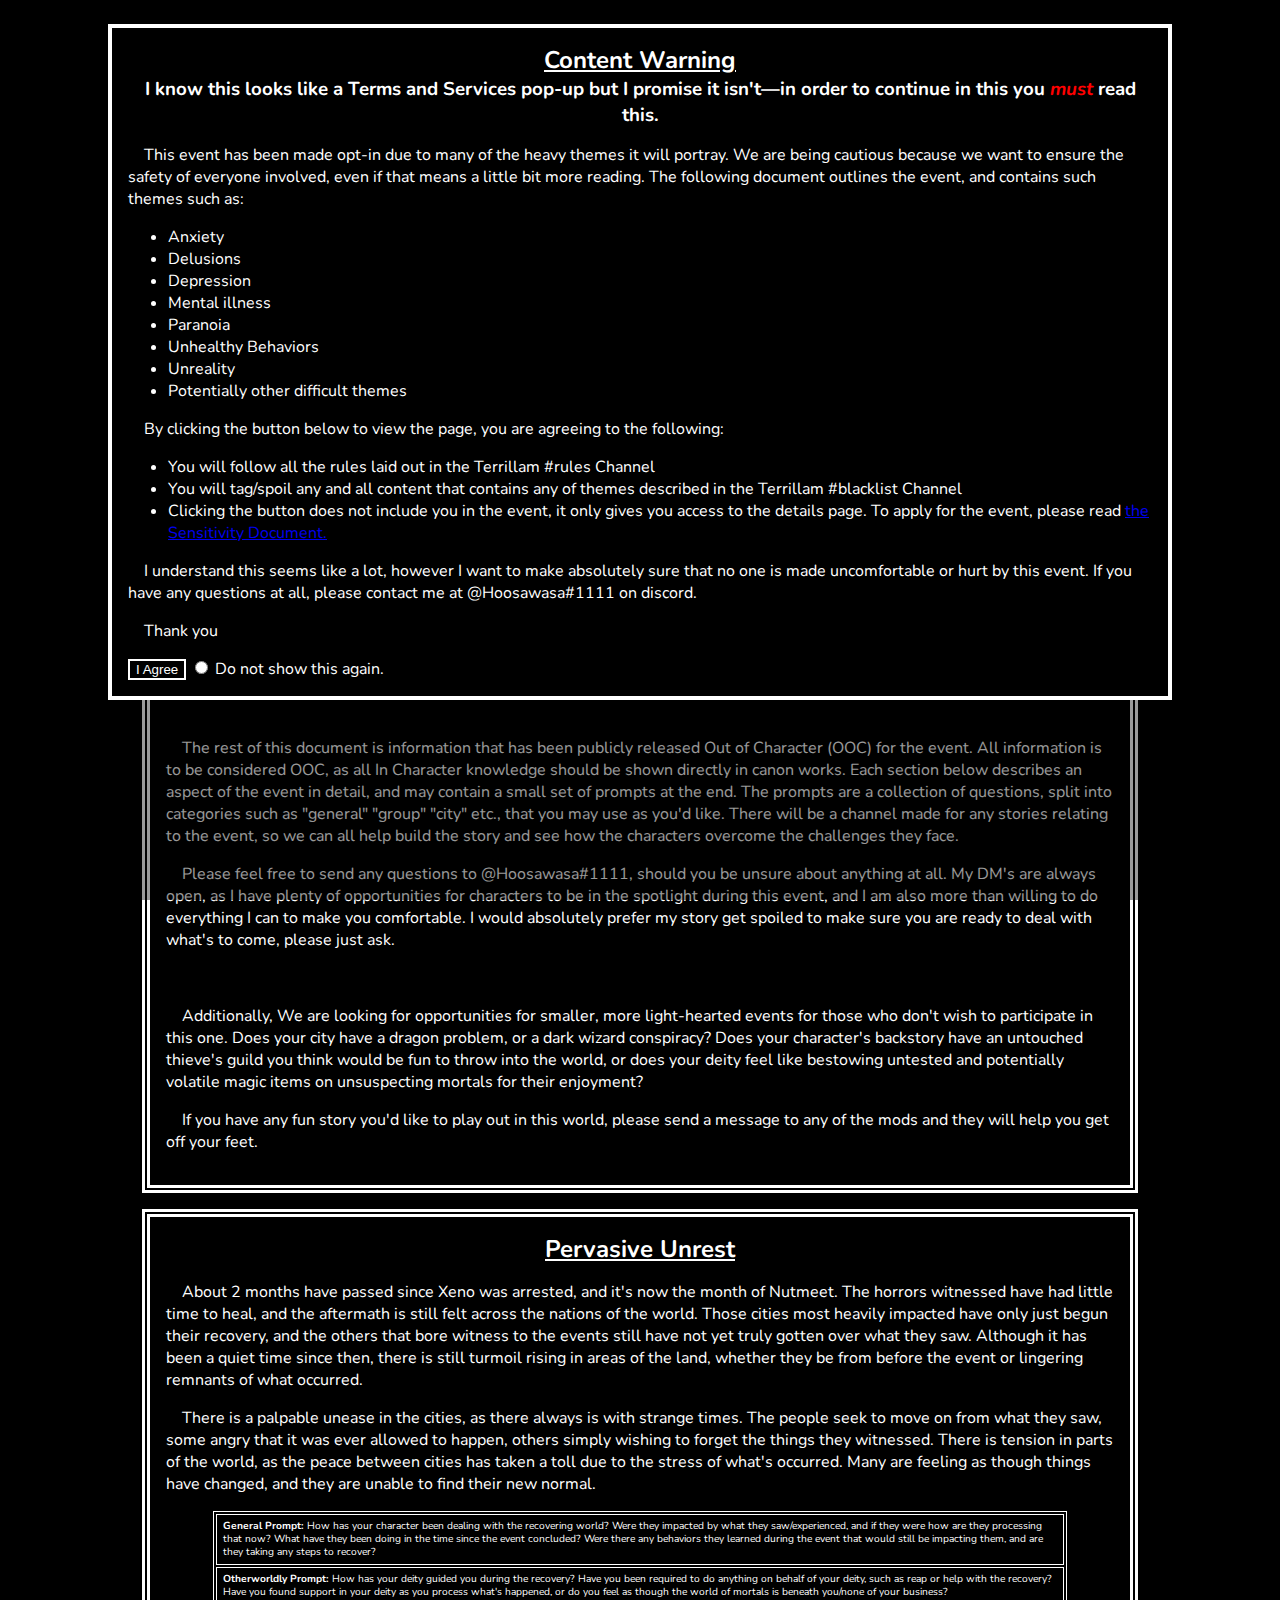
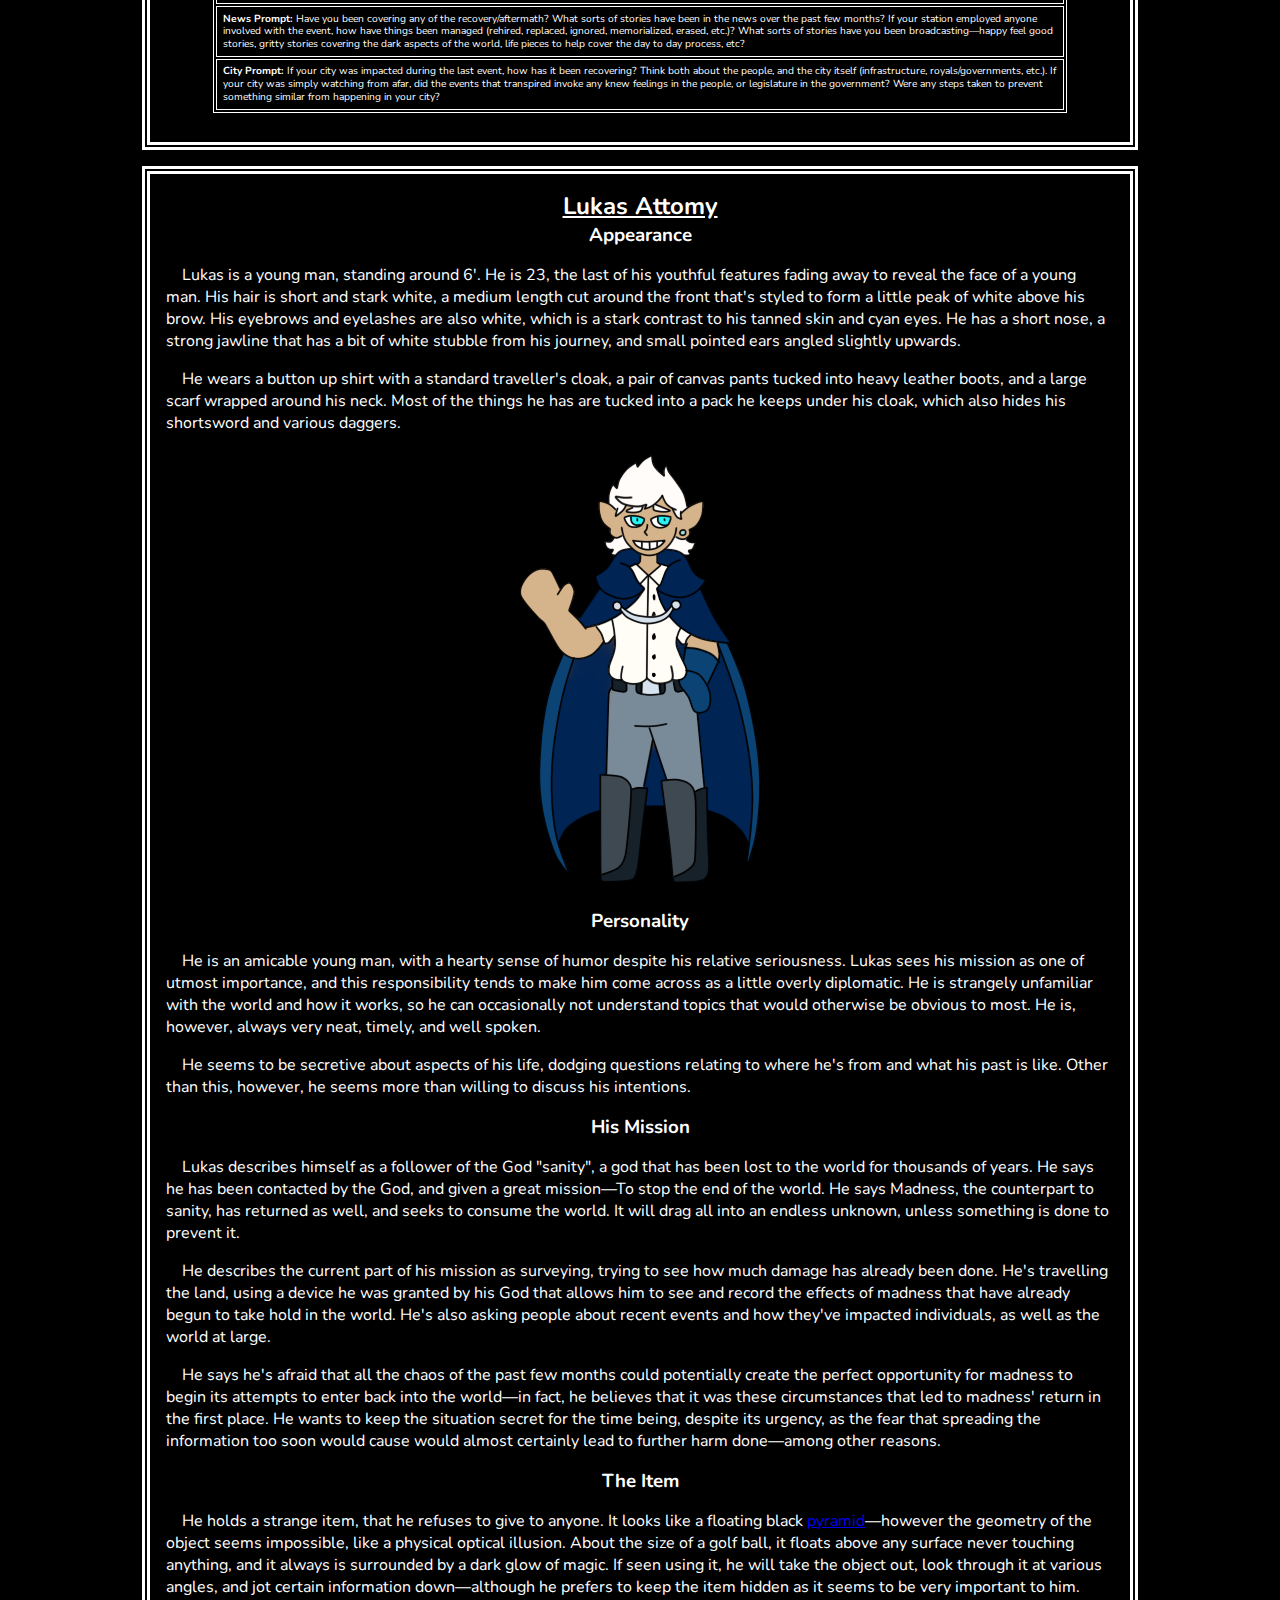
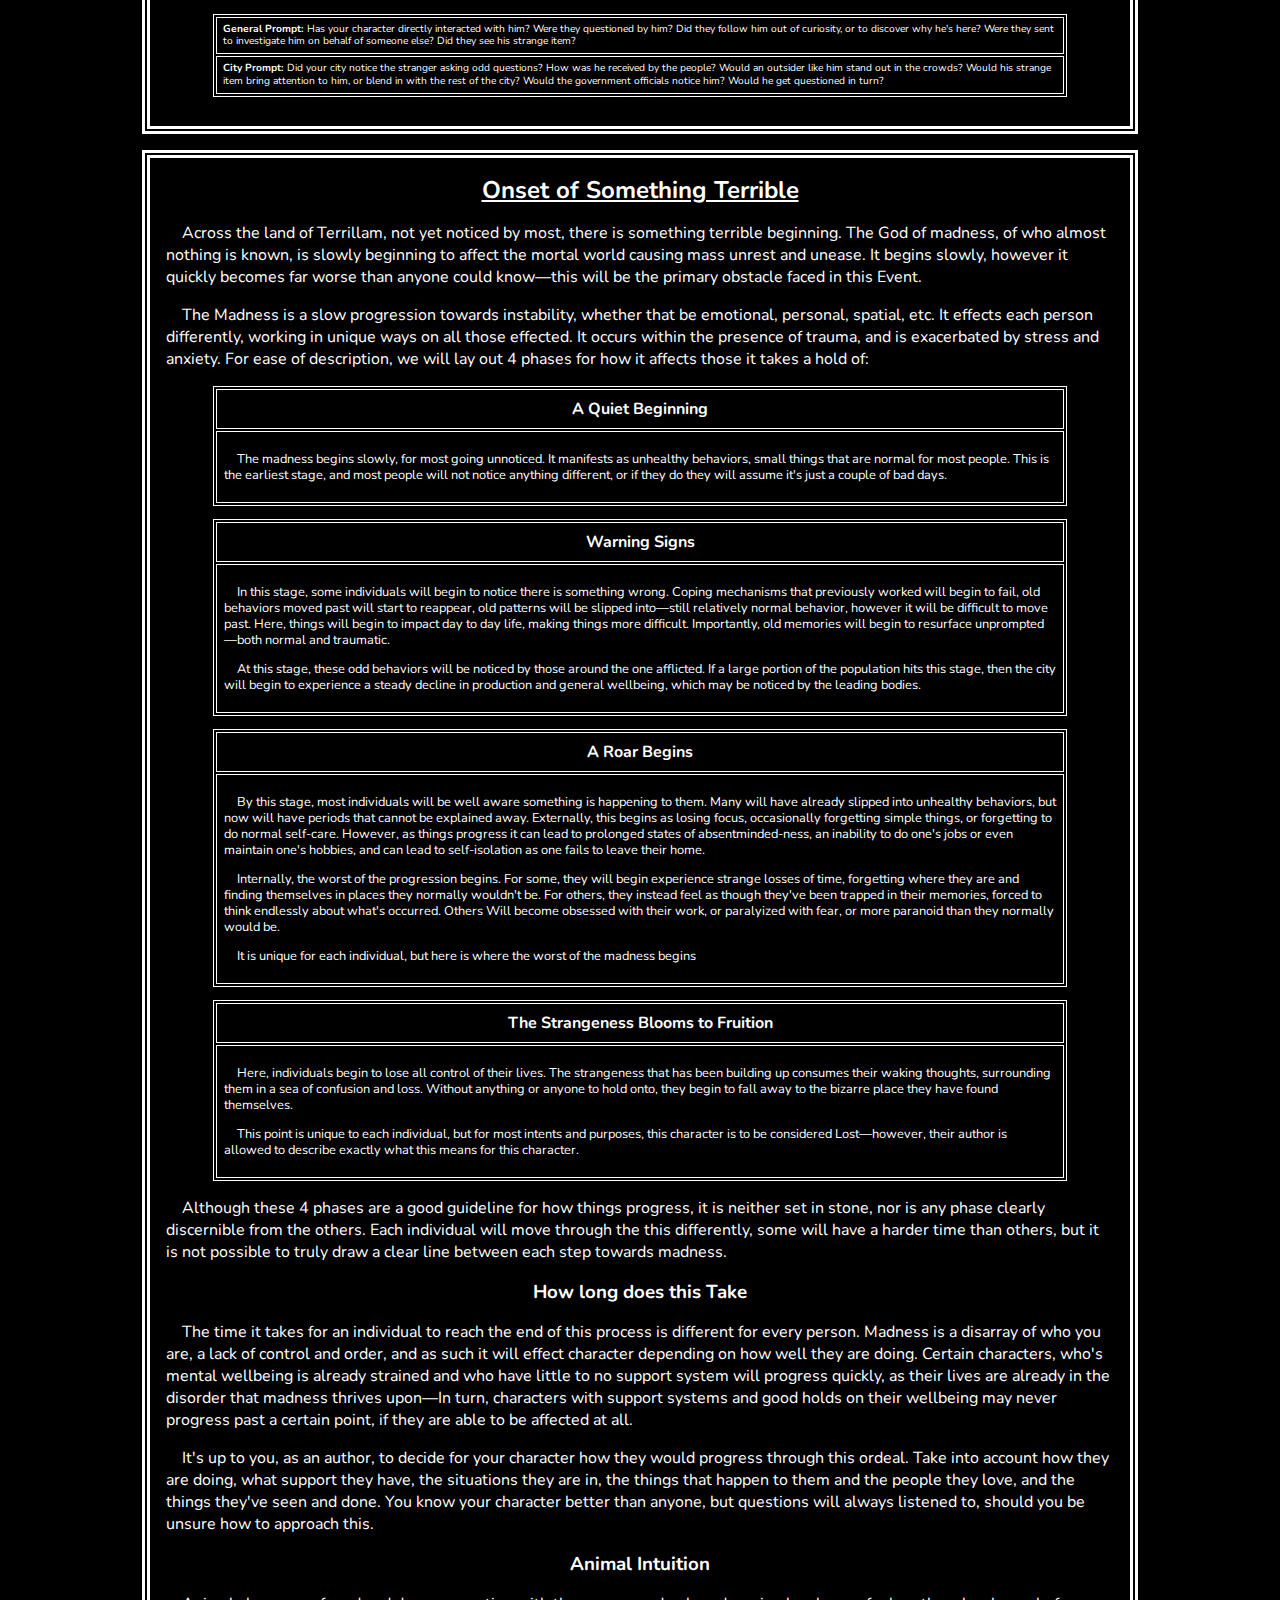
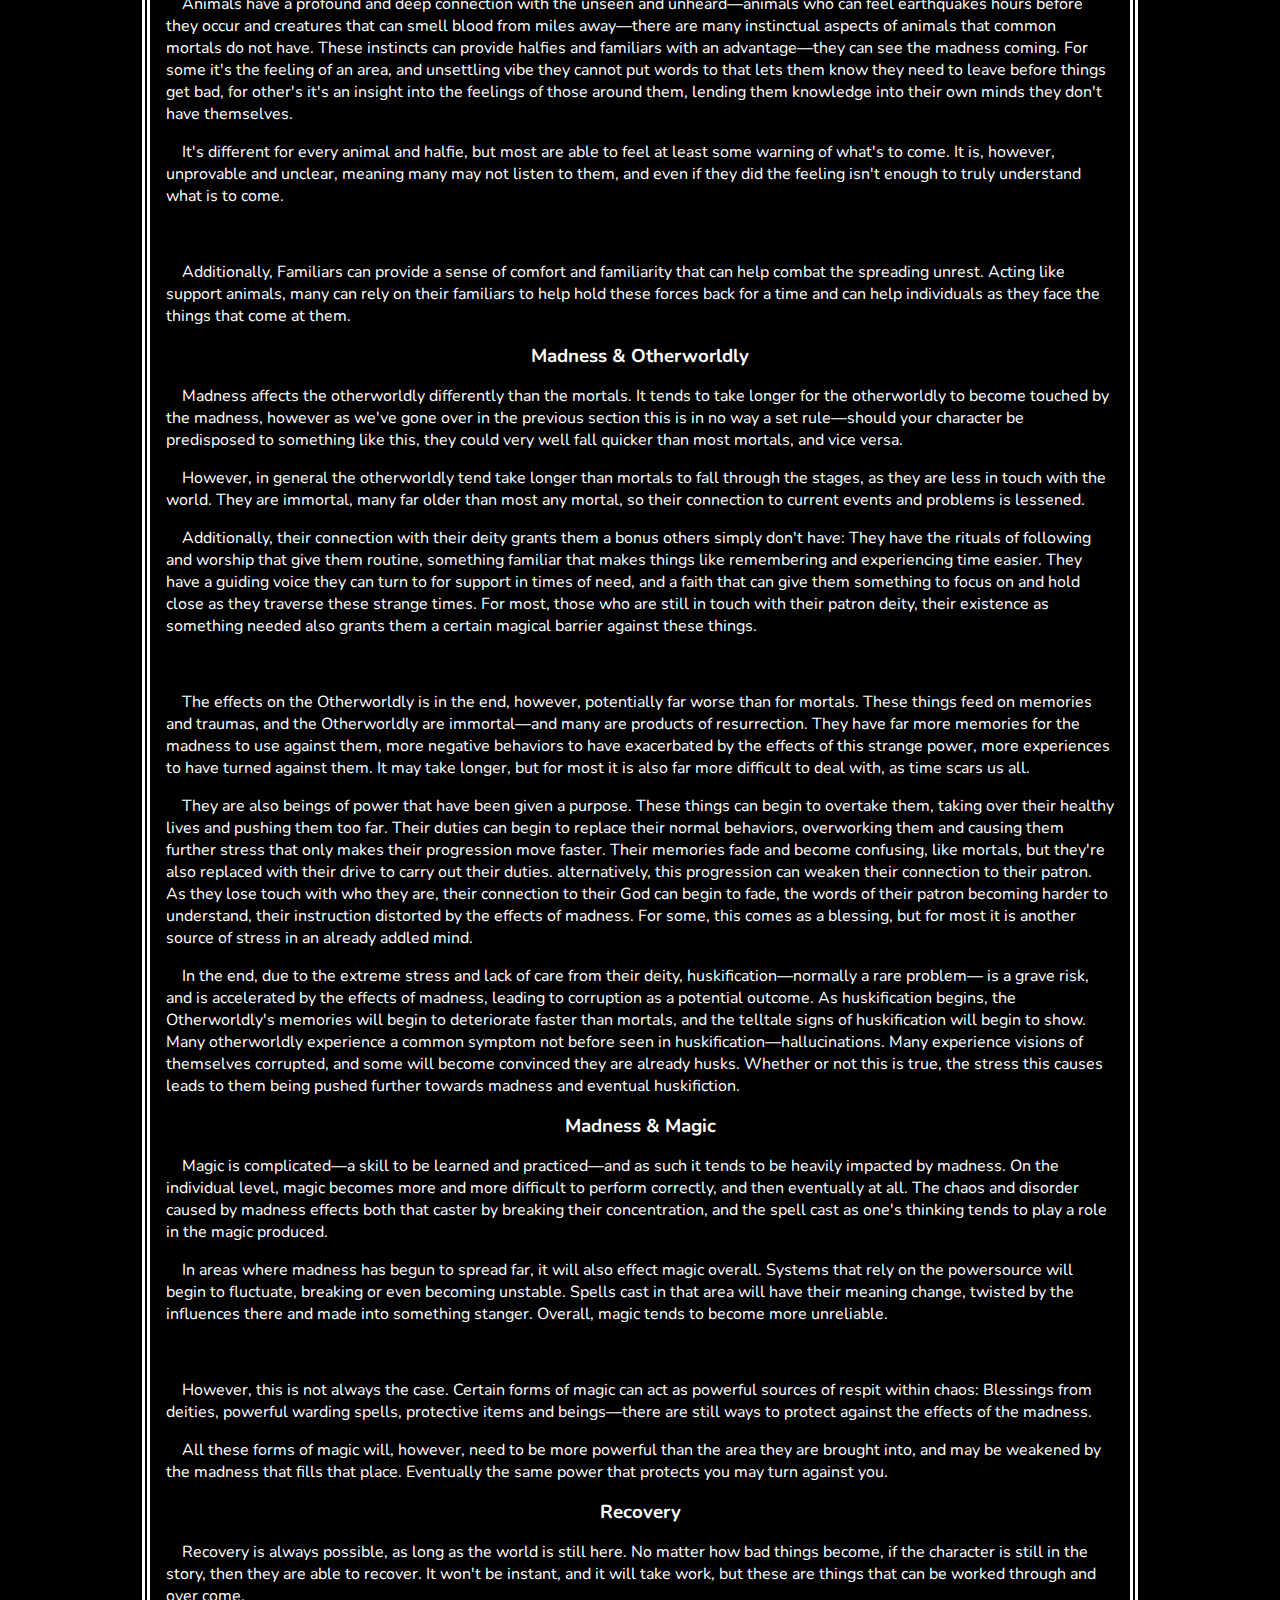
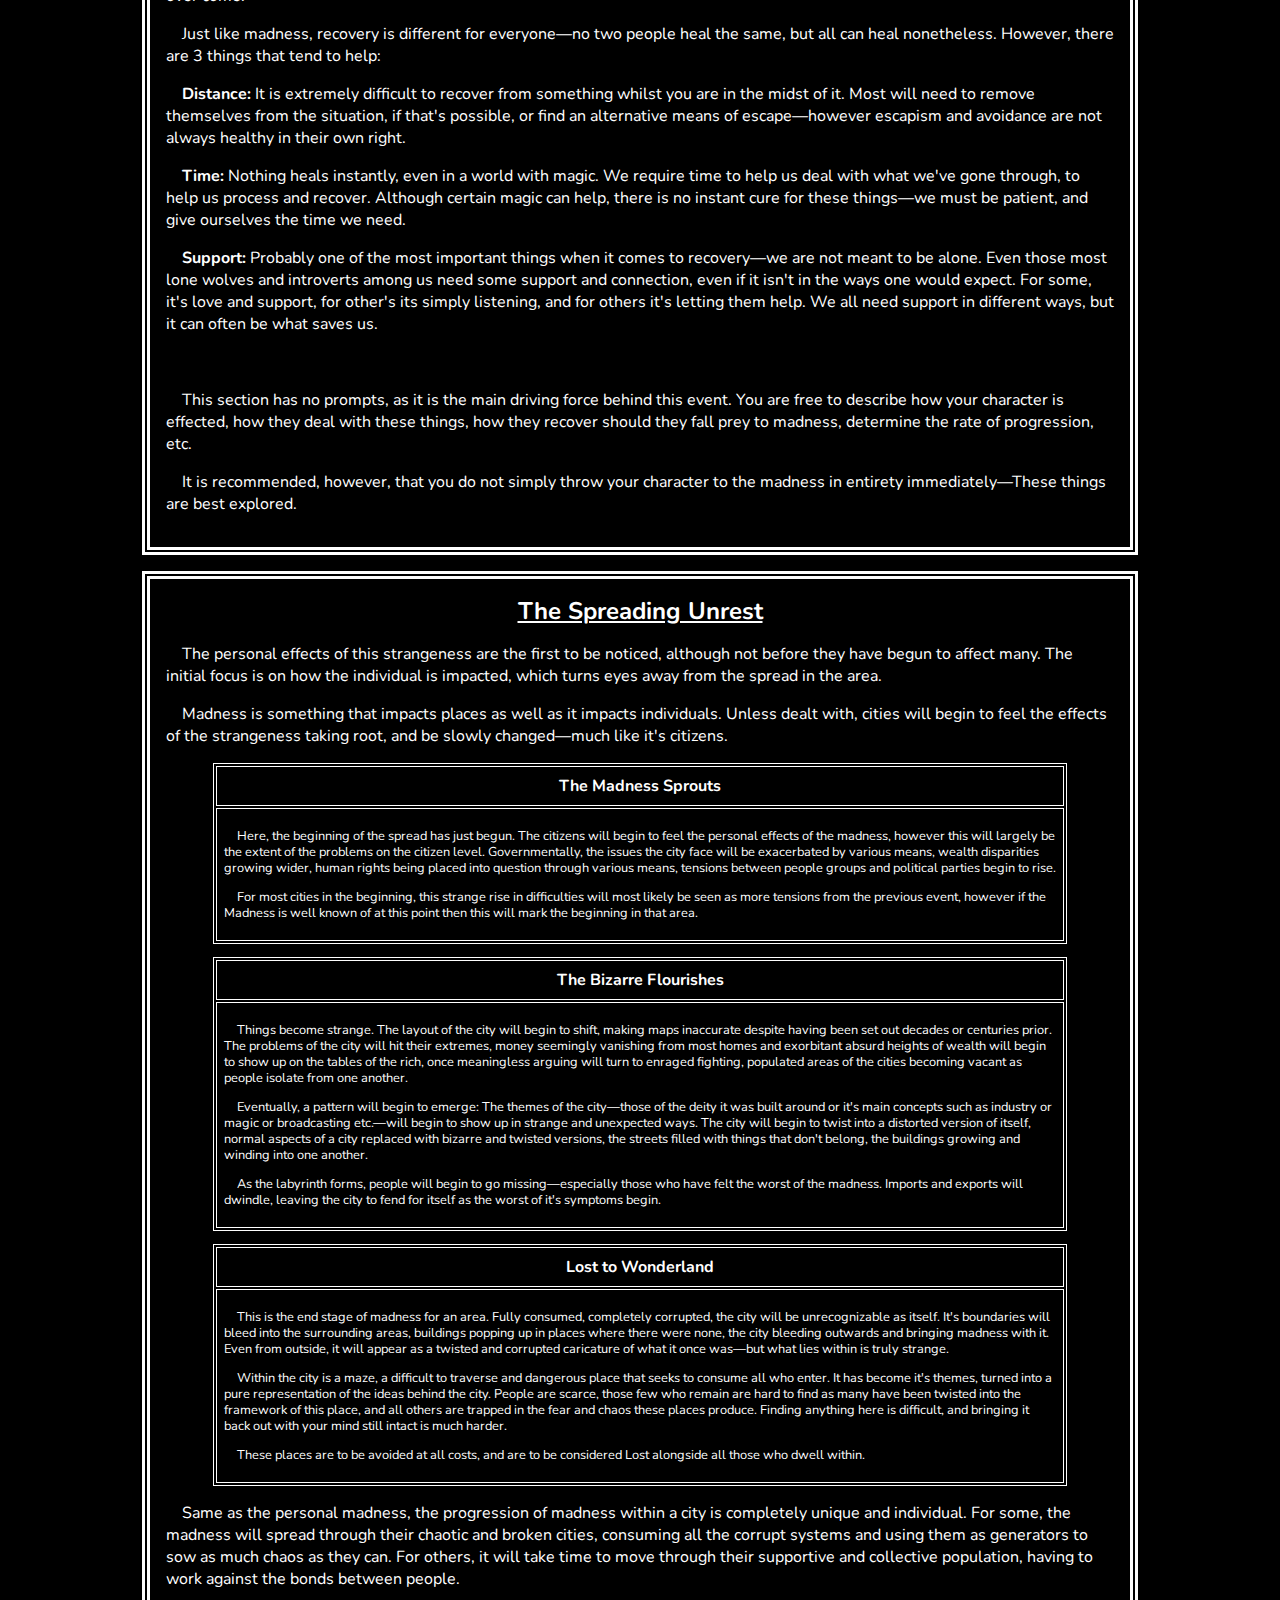
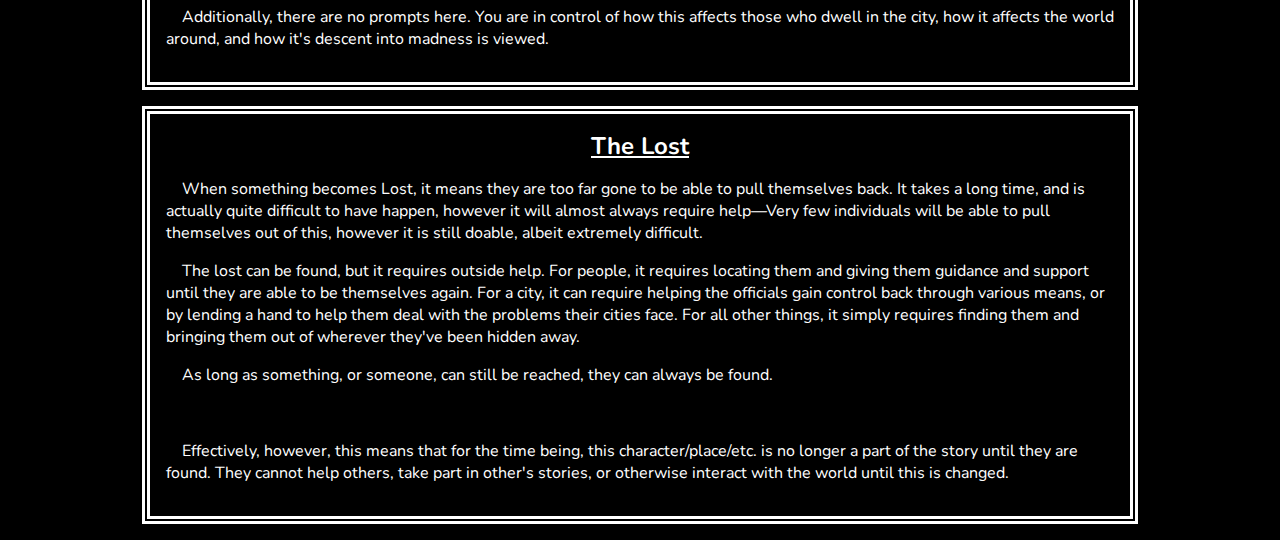
<file: event/In-Choro-Lunae.html>
<!--Hey, Ian here!
	This is an HTML note, and if you're seeing this it means you've gone inside my source code! First off, good job getting here cause a surprising amount of ppl acutally don't know how this works, so you're really smart!
	Second off, I just wanna let you know that no matter what you're looking for here, you're probably better off just asking me. If you're looking for fonts/styles and the likes (the only stuff found on this page) then I almost certainly know how to find that better than you, but if you're here looking for spoilers then not only will you not find them—but I'd actually prefer you just come and ask me.
	If you really genuinely wanna know what's up this bad, or you're looking out for yourself, then I'll just tell you. Seriously, DM me.
	I'd prefer you learn stuff naturally through the RP, but if you genuinely wanna know that hmu and i'll tell you how to read it all on the fancy website I made!
	That being said, feel free to keep looking if you feel you must. I didn't endcrypt or hide anything on here, the most you'll find it XML calls and a cookie for the popup. Tell me if you find anything interesting, or have any ideas for improvements! Enjoy!
-->
<!DOCTYPE html>
<html>
	<head>
		<link rel="stylesheet" href="..\css\event\event.css">
		<title>
			In Choro Lunae
		</title>
		<meta name="viewport" content="width=device-width, initial-scale=1">
		<link rel="stylesheet" href="https://cdnjs.cloudflare.com/ajax/libs/font-awesome/4.7.0/css/font-awesome.min.css">
	</head>
	<body>
		<div class="trigger">
			<div class="trigger-content">
			  <h2>Content Warning</h2>
			  <h3>I know this looks like a Terms and Services pop-up but I promise it isn't—in order to continue in this you <span style="color: red; font-style: italic;">must</span> read this.</h3>
			  <p>This event has been made opt-in due to many of the heavy themes it will portray. We are being cautious because we want to ensure the safety of everyone involved, even if that means a little bit more reading. The following document outlines the event, and contains such themes such as:</p>
			  <ul>
				<li>Anxiety</li>
				<li>Delusions</li>
				<li>Depression</li>
				<li>Mental illness</li>
				<li>Paranoia</li>
				<li>Unhealthy Behaviors</li>
				<li>Unreality</li>
				<li>Potentially other difficult themes</li>
			  </ul>
			  <p>By clicking the button below to view the page, you are agreeing to the following:</p>
			<ul>
			  <li>You will follow all the rules laid out in the Terrillam #rules Channel</li>
			  <li>You will tag/spoil any and all content that contains any of themes described in the Terrillam #blacklist Channel</li>
			  <li>Clicking the button does not include you in the event, it only gives you access to the details page. To apply for the event, please read <a href="Sensitivity" target=”_blank”>the Sensitivity Document.</a></li>
			</ul>
			  <p>I understand this seems like a lot, however I want to make absolutely sure that no one is made uncomfortable or hurt by this event. If you have any questions at all, please contact me at @Hoosawasa#1111 on discord.</p>
			  <p>Thank you</p>
			<button type="submit" id="agree" style="color: white; border: 0.2em solid white;">I Agree</button>
			<input type="radio" id="agreeBox">
			<label for="agreeBox">Do not show this again.</label><br>
			</div>
		  </div>
		<h1>In Choro Lunae</h1>
		<div class="subtitle">All is not as it seems</div>
		<div class="secret">
			<input type="text" id="secret" class="secret">
			<button id="secretButton">Submit</button>
		</div>
		<div class="contentBox">
			<h2>Introduction</h2>
				<p style="font-size: 1.1em; font-weight: 900;">"The nations of the world are uneasy following the previous event, causing tensions to rise in political and economic portions of the mortal population. Within the unease, a strange and bizarre ailment has begun to affect a small few in the major cities of the world—unseen by all but those few who witness its effects first hand. It seem, as of now, to primarily influence the mind; creating harmful behaviors, exacerbating the traumas and coping mechanisms of those effected, creating a perfect storm of self destructive behaviors. Going unnoticed, these strange experiences have not yet even become rumors. Where did this begin, and how will it develop? How will the world return to normal following the things it's seen, and what part will this strange new variable play?"</p>
				<br>
				<p>This document outlines the public information that will be distributed during the In Choro Lunae event, and describes the various ways the event will be carried out.</p>
				<p>The event is designed to run for a medium length period of time, with the potential for extensions should people be interested in keeping it going. In Choro Lunae is an exploration of character's internal struggle, as well as the environmental struggle faced in the various cities around the world of Terrillam. Due to the heavy nature of these ideas, we have chosen to make this theme opt-in rather than opt-out. To read more about the themes expressed, and to find the form to opt-in, please read our sensitivity document.</p>
				<a href="Sensitivity" target=”_blank”><p style="text-align: center; font-size: 2em;">In Choro Lunae CW Doc</p></a>
				<p>The rest of this document is information that has been publicly released Out of Character (OOC)  for the event. All information is to be considered OOC, as all In Character knowledge should be shown directly in canon works. Each section below describes an aspect of the event in detail, and may contain a small set of prompts at the end. The prompts are a collection of questions, split into categories such as "general" "group" "city" etc., that you may use as you'd like. There will be a channel made for any stories relating to the event, so we can all help build the story and see how the characters overcome the challenges they face.</p>
				<p>Please feel free to send any questions to @Hoosawasa#1111, should you be unsure about anything at all. My DM's are always open, as I have plenty of opportunities for characters to be in the spotlight during this event, and I am also more than willing to do everything I can to make you comfortable. I would absolutely prefer my story get spoiled to make sure you are ready to deal with what's to come, please just ask.</p>
				<br>
				<p>Additionally, We are looking for opportunities for smaller, more light-hearted events for those who don't wish to participate in this one. Does your city have a dragon problem, or a dark wizard conspiracy? Does your character's backstory have an untouched thieve's guild you think would be fun to throw into the world, or does your deity feel like bestowing untested and potentially volatile magic items on unsuspecting mortals for their enjoyment?</p>
				<p>If you have any fun story you'd like to play out in this world, please send a message to any of the mods and they will help you get off your feet.</p>
		</div>
		<div class="contentBox">
			<h2>Pervasive Unrest</h2>
				<p>About 2 months have passed since Xeno was arrested, and it's now the month of Nutmeet. The horrors witnessed have had little time to heal, and the aftermath is still felt across the nations of the world. Those cities most heavily impacted have only just begun their recovery, and the others that bore witness to the events still have not yet truly gotten over what they saw. Although it has been a quiet time since then, there is still turmoil rising in areas of the land, whether they be from before the event or lingering remnants of what occurred.</p>
				<p>There is a palpable unease in the cities, as there always is with strange times. The people seek to move on from what they saw, some angry that it was ever allowed to happen, others simply wishing to forget the things they witnessed. There is tension in parts of the world, as the peace between cities has taken a toll due to the stress of what's occurred. Many are feeling as though things have changed, and they are unable to find their new normal.</p>
				<table>
					<tr>
					  <td><b>General Prompt:</b> How has your character been dealing with the recovering world? Were they impacted by what they saw/experienced, and if they were how are they processing that now? What have they been doing in the time since the event concluded? Were there any behaviors they learned during the event that would still be impacting them, and are they taking any steps to recover?</td>
					</tr>
					<tr>
					  <td><b>Otherworldly Prompt:</b> How has your deity guided you during the recovery? Have you been required to do anything on behalf of your deity, such as reap or help with the recovery? Have you found support in your deity as you process what's happened, or do you feel as though the world of mortals is beneath you/none of your business?</td>
					</tr>
					<tr>
					  <td><b>News Prompt:</b> Have you been covering any of the recovery/aftermath? What sorts of stories have been in the news over the past few months? If your station employed anyone involved with the event, how have things been managed (rehired, replaced,  ignored, memorialized, erased, etc.)? What sorts of stories have you been broadcasting—happy feel good stories, gritty stories covering the dark aspects of the world, life pieces to help cover the day to day process, etc?</td>
					</tr>
					<tr>
					  <td><b>City Prompt:</b> If your city was impacted during the last event, how has it been recovering? Think both about the people, and the city itself (infrastructure, royals/governments, etc.). If your city was simply watching from afar, did the events that transpired invoke any knew feelings in the people, or legislature in the government? Were any steps taken to prevent something similar from happening in your city? </td>
					</tr>
				  </table>
		</div>
		<div class="contentBox" id="attomy">
			<h2>Lukas Attomy</h2>
			<h3>Appearance</h3>
			<p>Lukas is a young man, standing around 6'. He is 23, the last of his youthful features fading  away to reveal the face of a young man. His hair is short and stark white, a medium length cut around the front that's styled to form a little peak of white above his brow. His eyebrows and eyelashes are also white, which is a stark contrast to his tanned skin and cyan eyes. He has a short nose, a strong jawline that has a bit of white stubble from his journey, and small pointed ears angled slightly upwards.</p>
			<p>He wears a button up shirt with a standard traveller's cloak, a pair of canvas pants tucked into heavy leather boots, and a large scarf wrapped around his neck. Most of the things he has are tucked into a pack he keeps under his cloak, which also hides his shortsword and various daggers.</p>
			<img class="centered-image" src="../media/bleep.png">
			<h3>Personality</h3>
			<p>He is an amicable young man, with a hearty sense of humor despite his relative seriousness. Lukas sees his mission as one of utmost importance, and this responsibility tends to make him come across as a little overly diplomatic. He is strangely unfamiliar with the world and how it works, so he can occasionally not understand topics that would otherwise be obvious to most. He is, however, always very neat, timely, and well spoken.
			</p>
			<p>He seems to be secretive about aspects of his life, dodging questions relating to where he's from and what his past is like. Other than this, however, he seems more than willing to discuss his intentions.</p>
			<h3>His Mission</h3>
			<p>Lukas describes himself as a follower of the God "sanity", a god that has been lost to the world for thousands of years. He says he has been contacted by the God, and given a great mission—To stop the end of the world. He says Madness, the counterpart to sanity, has returned as well, and seeks to consume the world. It will drag all into an endless unknown, unless something is done to prevent it.</p>
			<p>He describes the current part of his mission as surveying, trying to see how much damage has already been done. He's travelling the land, using a device he was granted by his God that allows him to see and record the effects of madness that have already begun to take hold in the world. He's also asking people about recent events and how they've impacted individuals, as well as the world at large. </p>
			<p>He says he's afraid that all the chaos of the past few months could potentially create the perfect opportunity for madness to begin its attempts to enter back into the world—in fact, he believes that it was these circumstances that led to madness' return in the first place. He wants to keep the situation secret for the time being, despite its urgency, as the fear that spreading the information too soon would cause would almost certainly lead to further harm done—among other reasons.
			</p>
			<h3>The Item</h3>
			<p>He holds a strange item, that he refuses to give to anyone. It looks like a floating black <a href="https://cdn1.iconfinder.com/data/icons/impossible-objects-vol-2/128/Prancheta_44-512.png">pyramid</a>—however the geometry of the object seems impossible, like a physical optical illusion. About the size of a golf ball, it floats above any surface never touching anything, and it always is surrounded by a dark glow of magic. If seen using it, he will take the object out, look through it at various angles, and jot certain information down—although he prefers to keep the item hidden as it seems to be very important to him.</p>
			<table>
				<tr>
				  <td><b>General Prompt:</b> Has your character directly interacted with him? Were they questioned by him? Did they follow him out of curiosity, or to discover why he's here? Were they sent to investigate him on behalf of someone else? Did they see his strange item?</td>
				</tr>
				<tr>
				  <td><b>City Prompt:</b> Did your city notice the stranger asking odd questions? How was he received by the people? Would an outsider like him stand out in the crowds? Would his strange item bring attention to him, or blend in with the rest of the city? Would the government officials notice him? Would he get questioned in turn?</td>
				</tr>
			</table>
		</div>
		<div class="contentBox" id="madness">
			<h2>Onset of Something Terrible</h2>
			<p>Across the land of Terrillam, not yet noticed by most, there is something terrible beginning. The God of madness, of who almost nothing is known, is slowly beginning to affect the mortal world causing mass unrest and unease. It begins slowly, however it quickly becomes far worse than anyone could know—this will be the primary obstacle faced in this Event.
			</p>
			<p>The Madness is a slow progression towards instability, whether that be emotional, personal, spatial, etc. It effects each person differently, working in unique ways on all those effected. It occurs within the presence of trauma, and is exacerbated by stress and anxiety. For ease of description, we will lay out 4 phases for how it affects those it takes a hold of:</p>
			<table>
				<tr>
					<th>A Quiet Beginning</th>
				</tr>
				<tr style="font-size: 1.25em;">
					<td><p>The madness begins slowly, for most going unnoticed. It manifests as unhealthy behaviors, small things that are normal for most people. This is the earliest stage, and most people will not notice anything different, or if they do they will assume it's just a couple of bad days.</p></td>
				</tr>
			</table>
			<table>
				<tr>
					<th>Warning Signs</th>
				</tr>
				<tr style="font-size: 1.25em;">
					<td><p>In this stage, some individuals will begin to notice there is something wrong. Coping mechanisms that previously worked will begin to fail, old behaviors moved past will start to reappear, old patterns will be slipped into—still relatively normal behavior, however it will be difficult to move past. Here, things will begin to impact day to day life, making things more difficult. Importantly, old memories will begin to resurface unprompted—both normal and traumatic.</p>
				  <p>At this stage, these odd behaviors will be noticed by those around the one afflicted. If a large portion of the population hits this stage, then the city will begin to experience a steady decline in production and general wellbeing, which may be noticed by the leading bodies.</p></td>
				</tr>
			</table>
			<table>
				<tr>
				  <th>A Roar Begins</th>
				</tr>
				<tr style="font-size: 1.25em;">
					<td><p>By this stage, most individuals will be well aware something is happening to them. Many will have already slipped into unhealthy behaviors, but now will have periods that cannot be explained away. Externally, this begins as losing focus, occasionally forgetting simple things, or forgetting to do normal self-care. However, as things progress it can lead to prolonged states of absentminded-ness, an inability to do one's jobs or even maintain one's hobbies, and can lead to self-isolation as one fails to leave their home.</p>
					<p>Internally, the worst of the progression begins. For some, they will begin experience strange losses of time, forgetting where they are and finding themselves in places they normally wouldn't be. For others, they instead feel as though they've been trapped in their memories, forced to think endlessly about what's occurred. Others Will become obsessed with their work, or paralyized with fear, or more paranoid than they normally would be.</p>
					<p>It is unique for each individual, but here is where the worst of the madness begins</p></td>
				</tr>
			</table>
			<table>
				<tr>
				  <th>The Strangeness Blooms to Fruition</th>
				</tr>
				<tr style="font-size: 1.25em;">
					<td><p>Here, individuals begin to lose all control of their lives. The strangeness that has been building up consumes their waking thoughts, surrounding them in a sea of confusion and loss. Without anything or anyone to hold onto, they begin to fall away to the bizarre place they have found themselves.</p>
					<p>This point is unique to each individual, but for most intents and purposes, this character is to be considered Lost—however, their author is allowed to describe exactly what this means for this character.</p></td>
				</tr>
			</table>
			<p>Although these 4 phases are a good guideline for how things progress, it is neither set in stone, nor is any phase clearly discernible from the others. Each individual will move through the this differently, some will have a harder time than others, but it is not possible to truly draw a clear line between each step towards madness.</p>
			<h3>How long does this Take</h3>
			<p>The time it takes for an individual to reach the end of this process is different for every person. Madness is a disarray of who you are, a lack of control and order, and as such it will effect character depending on how well they are doing. Certain characters, who's mental wellbeing is already strained and who have little to no support system will progress quickly, as their lives are already in the disorder that madness thrives upon—In turn, characters with support systems and good holds on their wellbeing may never progress past a certain point, if they are able to be affected at all.</p>
			<p>It's up to you, as an author, to decide for your character how they would progress through this ordeal. Take into account how they are doing, what support they have, the situations they are in, the things that happen to them and the people they love, and the things they've seen and done. You know your character better than anyone, but questions will always listened to, should you be unsure how to approach this.</p>
			<h3>Animal Intuition</h3>
			<p>Animals have a profound and deep connection with the unseen and unheard—animals who can feel earthquakes hours before they occur and creatures that can smell blood from miles away—there are many instinctual aspects of animals that common mortals do not have. These instincts can provide halfies and familiars with an advantage—they can see the madness coming. For some it's the feeling of an area, and unsettling vibe they cannot put words to that lets them know they need to leave before things get bad, for other's it's an insight into the feelings of those around them, lending them knowledge into their own minds they don't have themselves.</p>
			<p>It's different for every animal and halfie, but most are able to feel at least some warning of what's to come. It is, however, unprovable and unclear, meaning many may not listen to them, and even if they did the feeling isn't enough to truly understand what is to come.</p>
			<br>
			<p>Additionally, Familiars can provide a sense of comfort and familiarity that can help combat the spreading unrest. Acting like support animals, many can rely on their familiars to help hold these forces back for a time and can help individuals as they face the things that come at them.</p>
			<h3>Madness & Otherworldly</h3>
			<p>Madness affects the otherworldly differently than the mortals. It tends to take longer for the otherworldly to become touched by the madness, however as we've gone over in the previous section this is in no way a set rule—should your character be predisposed to something like this, they could very well fall quicker than most mortals, and vice versa.</p>
			<p>However, in general the otherworldly tend take longer than mortals to fall through the stages, as they are less in touch with the world. They are immortal, many far older than most any mortal, so their connection to current events and problems is lessened.</p>
			<p>Additionally, their connection with their deity grants them a bonus others simply don't have: They have the rituals of following and worship that give them routine, something familiar that makes things like remembering and experiencing time easier. They have a guiding voice they can turn to for support in times of need, and a faith that can give them something to focus on and hold close as they traverse these strange times. For most, those who are still in touch with their patron deity, their existence as something needed also grants them a certain magical barrier against these things.</p>
			<br>
			<p>The effects on the Otherworldly is in the end, however, potentially far worse than for mortals. These things feed on memories and traumas, and the Otherworldly are immortal—and many are products of resurrection. They have far more memories for the madness to use against them, more negative behaviors to have exacerbated by the effects of this strange power, more experiences to have turned against them. It may take longer, but for most it is also far more difficult to deal with, as time scars us all.</p>
			<p>They are also beings of power that have been given a purpose. These things can begin to overtake them, taking over their healthy lives and pushing them too far. Their duties can begin to replace their normal behaviors, overworking them and causing them further stress that only makes their progression move faster. Their memories fade and become confusing, like mortals, but they're also replaced with their drive to carry out their duties.  alternatively, this progression can weaken their connection to their patron. As they lose touch with who they are, their connection to their God can begin to fade, the words of their patron becoming harder to understand, their instruction distorted by the effects of madness. For some, this comes as a blessing, but for most it is another source of stress in an already addled mind.</p>
			<p>In the end, due to the extreme stress and lack of care from their deity, huskification—normally a rare problem— is a grave risk, and is accelerated by the effects of madness, leading to corruption as a potential outcome. As huskification begins, the Otherworldly's memories will begin to deteriorate faster than mortals, and the telltale signs of huskification will begin to show. Many otherworldly experience a common symptom not before seen in huskification—hallucinations. Many experience visions of themselves corrupted, and some will become convinced they are already husks. Whether or not this is true, the stress this causes leads to them being pushed further towards madness and eventual huskifiction.</p>
			<h3>Madness & Magic</h3>
			<p>Magic is complicated—a skill to be learned and practiced—and as such it tends to be heavily impacted by madness. On the individual level, magic becomes more and more difficult to perform correctly, and then eventually at all. The chaos and disorder caused by madness effects both that caster by breaking their concentration, and the spell cast as one's thinking tends to play a role in the magic produced.</p>
			<p>In areas where madness has begun to spread far, it will also effect magic overall. Systems that rely on the powersource will begin to fluctuate, breaking or even becoming unstable. Spells cast in that area will have their meaning change, twisted by the influences there and made into something stanger. Overall, magic tends to become more unreliable.</p>
			<br>
			<p>However, this is not always the case. Certain forms of magic can act as powerful sources of respit within chaos: Blessings from deities, powerful warding spells, protective items and beings—there are still ways to protect against the effects of the madness.</p>
			<p>All these forms of magic will, however, need to be more powerful than the area they are brought into, and may be weakened by the madness that fills that place. Eventually the same power that protects you may turn against you.</p>
			<h3>Recovery</h3>
			<p>Recovery is always possible, as long as the world is still here. No matter how bad things become, if the character is still in the story, then they are able to recover. It won't be instant, and it will take work, but these are things that can be worked through and over come.</p>
			<p>Just like madness, recovery is different for everyone—no two people heal the same, but all can heal nonetheless. However, there are 3 things that tend to help:</p>
			<p><b>Distance:</b> It is extremely difficult to recover from something whilst you are in the midst of it. Most will need to remove themselves from the situation, if that's possible, or find an alternative means of escape—however escapism and avoidance are not always healthy in their own right.</p>
			<p><b>Time:</b> Nothing heals instantly, even in a world with magic. We require time to help us deal with what we've gone through, to help us process and recover. Although certain magic can help, there is no instant cure for these things—we must be patient, and give ourselves the time we need.</p>
			<p><b>Support:</b> Probably one of the most important things when it comes to recovery—we are not meant to be alone. Even those most lone wolves and introverts among us need some support and connection, even if it isn't in the ways one would expect. For some, it's love and support, for other's its simply listening, and for others it's letting them help. We all need support in different ways, but it can often be what saves us.</p>
			<br>
			<p>This section has no prompts, as it is the main driving force behind this event. You are free to describe how your character is effected, how they deal with these things, how they recover should they fall prey to madness, determine the rate of progression, etc.</p>
			<p>It is recommended, however, that you do not simply throw your character to the madness in entirety immediately—These things are best explored.</p>
		</div>
		<div class="contentBox" id="mazes">
			<h2>The Spreading Unrest</h2>
			<p>The personal effects of this strangeness are the first to be noticed, although not before they have begun to affect many. The initial focus is on how the individual is impacted, which turns eyes away from the spread in the area.</p>
			<p>Madness is something that impacts places as well as it impacts individuals. Unless dealt with, cities will begin to feel the effects of the strangeness taking root, and be slowly changed—much like it's citizens.</p>
			<table>
				<tr>
					<th>The Madness Sprouts</th>
				</tr>
				<tr style="font-size: 1.25em;">
					<td><p>Here, the beginning of the spread has just begun. The citizens will begin to feel the personal effects of the madness, however this will largely be the extent of the problems on the citizen level. Governmentally, the issues the city face will be exacerbated by various means, wealth disparities growing wider, human rights being placed into question through various means, tensions between people groups and political parties begin to rise.</p>
					<p>For most cities in the beginning, this strange rise in difficulties will most likely be seen as more tensions from the previous event, however if the Madness is well known of at this point then this will mark the beginning in that area.</p></td>
				</tr>
			</table>
			<table>
				<tr>
					<th>The Bizarre Flourishes</th>
				</tr>
				<tr style="font-size: 1.25em;">
					<td><p>Things become strange. The layout of the city will begin to shift, making maps inaccurate despite having been set out decades or centuries prior. The problems of the city will hit their extremes, money seemingly vanishing from most homes and exorbitant absurd heights of wealth will begin to show up on the tables of the rich, once meaningless arguing will turn to enraged fighting, populated areas of the cities becoming vacant as people isolate from one another.</p>
					<p>Eventually, a pattern will begin to emerge: The themes of the city—those of the deity it was built around or it's main concepts such as industry or magic or broadcasting etc.—will begin to show up in strange and unexpected ways. The city will begin to twist into a distorted version of itself, normal aspects of a city replaced with bizarre and twisted versions, the streets filled with things that don't belong, the buildings growing and winding into one another.</p>
					<p>As the labyrinth forms, people will begin to go missing—especially those who have felt the worst of the madness. Imports and exports will dwindle, leaving the city to fend for itself as the worst of it's symptoms begin.</p></td>
				</tr>
			</table>
			<table>
				<tr>
					<th>Lost to Wonderland</th>
				</tr>
				<tr style="font-size: 1.25em;">
					<td><p>This is the end stage of madness for an area. Fully consumed, completely corrupted, the city will be unrecognizable as itself. It's boundaries will bleed into the surrounding areas, buildings popping up in places where there were none, the city bleeding outwards and bringing madness with it. Even from outside, it will appear as a twisted and corrupted caricature of what it once was—but what lies within is truly strange.</p>
					<p>Within the city is a maze, a difficult to traverse and dangerous place that seeks to consume all who enter. It has become it's themes, turned into a pure representation of the ideas behind the city. People are scarce, those few who remain are hard to find as many have been twisted into the framework of this place, and all others are trapped in the fear and chaos these places produce. Finding anything here is difficult, and bringing it back out with your mind still intact is much harder.</p>
					<p>These places are to be avoided at all costs, and are to be considered Lost alongside all those who dwell within.</p></td>
				</tr>
			</table>
			<p>Same as the personal madness, the progression of madness within a city is completely unique and individual. For some, the madness will spread through their chaotic and broken cities, consuming all the corrupt systems and using them as generators to sow as much chaos as they can. For others, it will take time to move through their supportive and collective population, having to work against the bonds between people.</p>
			<p>Additionally, there are no prompts here. You are in control of how this affects those who dwell in the city, how it affects the world around, and how it's descent into madness is viewed.</p>
		</div>
		<div class="contentBox" id="lost">
			<h2>The Lost</h2>
			<p>When something becomes Lost, it means they are too far gone to be able to pull themselves back. It takes a long time, and is actually quite difficult to have happen, however it will almost always require help—Very few individuals will be able to pull themselves out of this, however it is still doable, albeit extremely difficult.</p>
			<p>The lost can be found, but it requires outside help. For people, it requires locating them and giving them guidance and support until they are able to be themselves again. For a city, it can require helping the officials gain control back through various means, or by lending a hand to help them deal with the problems their cities face. For all other things, it simply requires finding them and bringing them out of wherever they've been hidden away.</p>
			<p>As long as something, or someone, can still be reached, they can always be found.</p>
			<br>
			<p>Effectively, however, this means that for the time being, this character/place/etc. is no longer a part of the story until they are found. They cannot help others, take part in other's stories, or otherwise interact with the world until this is changed.</p>
		</div>
		<script src="..\js\event\test.js"></script>
	</body>
</html>
</file>
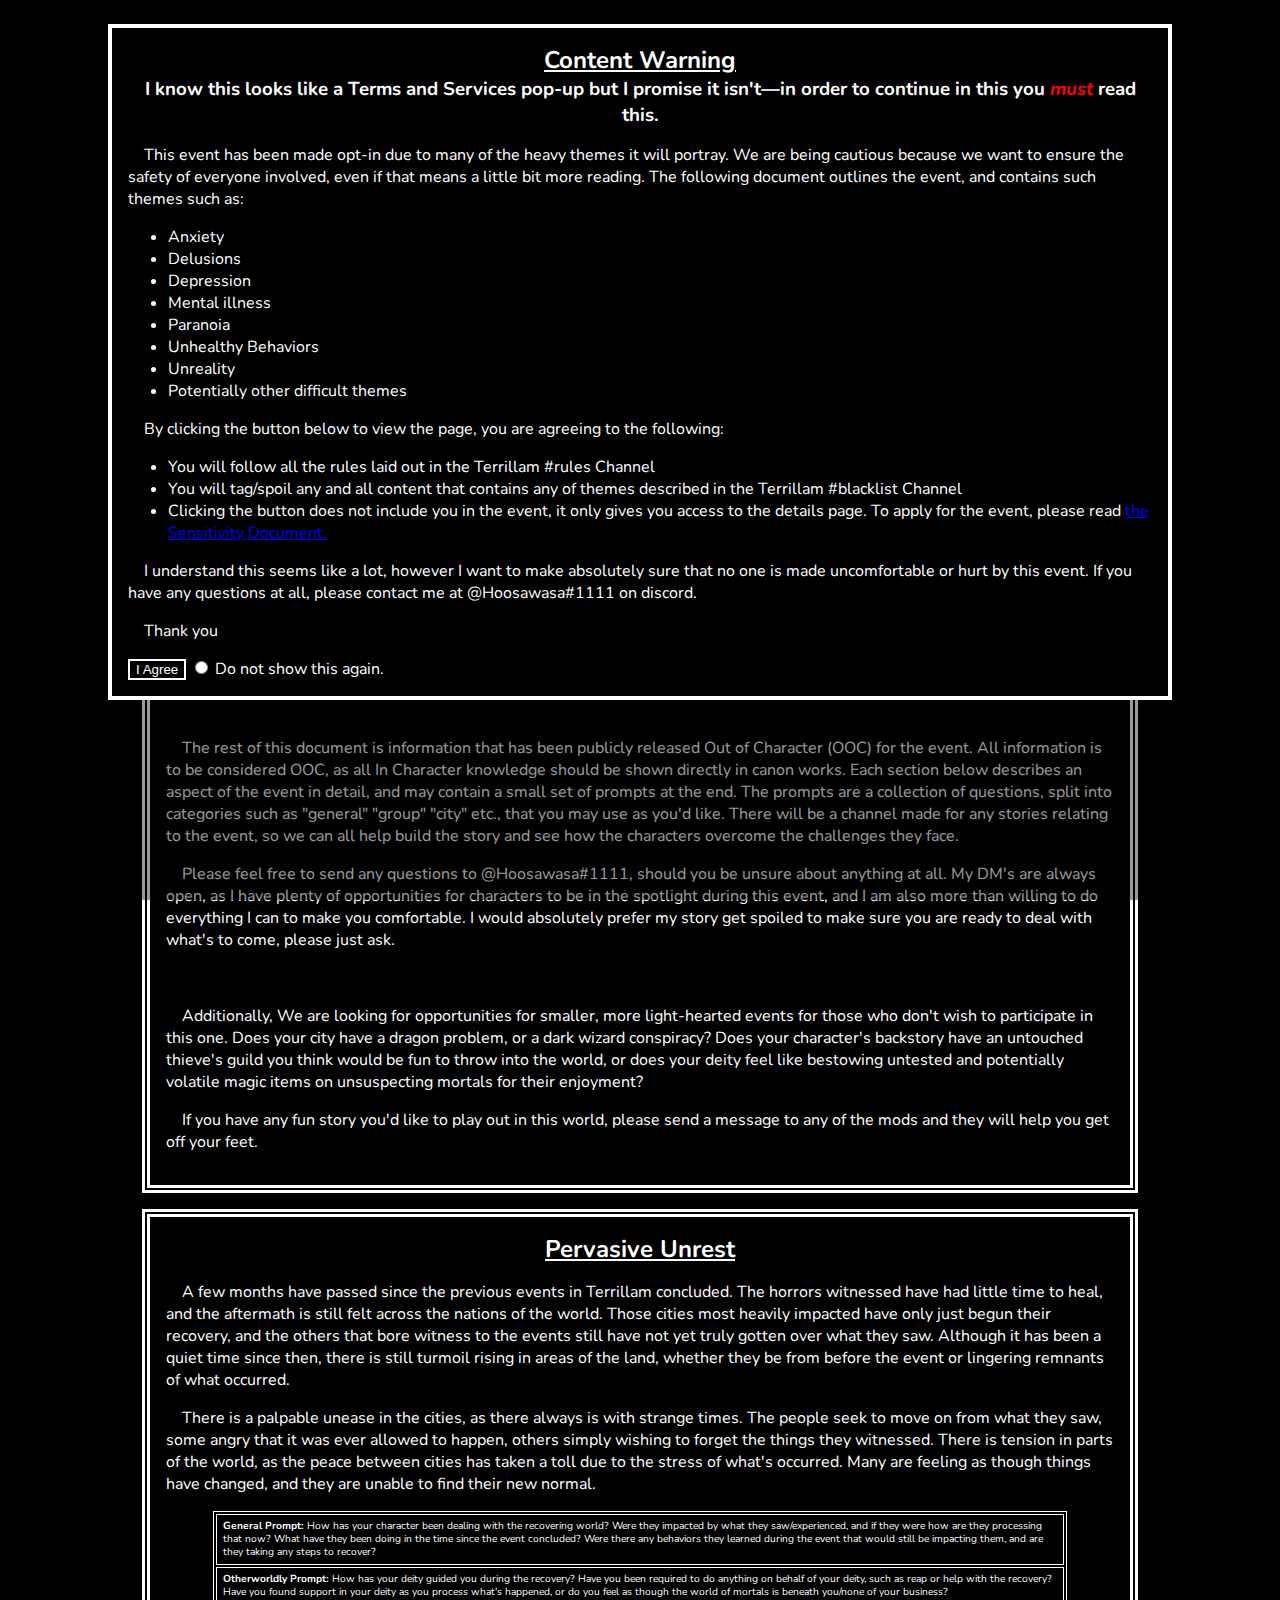
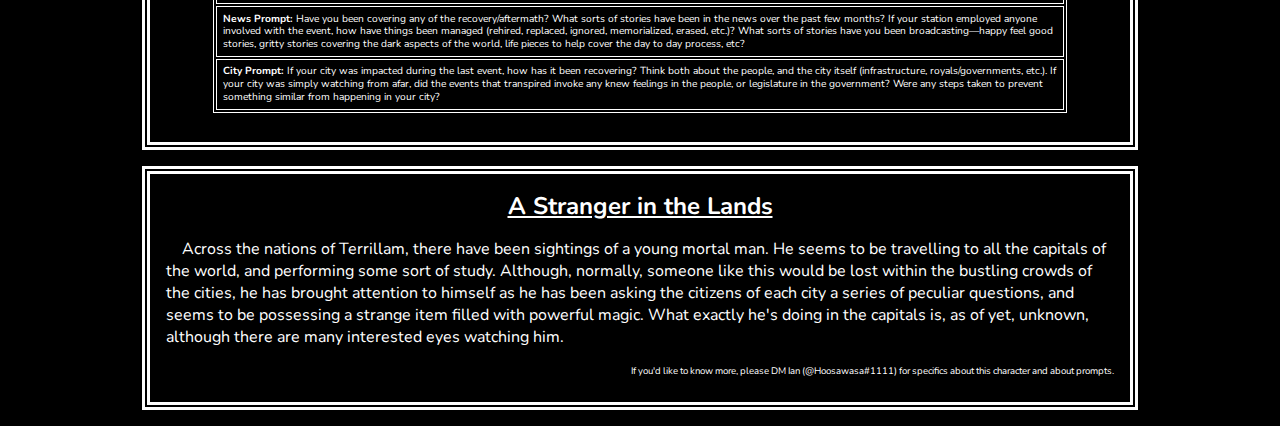
<file: event/Madness.html>
<!--Hey, Ian here!
	This is an HTML note, and if you're seeing this it means you've gone inside my source code! First off, good job getting here cause a surprising amount of ppl acutally don't know how this works, so you're really smart!
	Second off, I just wanna let you know that no matter what you're looking for here, you're probably better off just asking me. If you're looking for fonts/styles and the likes (the only stuff found on this page) then I almost certainly know how to find that better than you, but if you're here looking for spoilers then not only will you not find them—but I'd actually prefer you just come and ask me.
	If you really genuinely wanna know what's up this bad, or you're looking out for yourself, then I'll just tell you. Seriously, DM me.
	I'd prefer you learn stuff naturally through the RP, but if you genuinely wanna know that hmu and i'll tell you how to read it all on the fancy website I made!
	That being said, feel free to keep looking if you feel you must. I didn't endcrypt or hide anything on here, the most you'll find it XML calls and a cookie for the popup. Tell me if you find anything interesting, or have any ideas for improvements! Enjoy!
-->
<!DOCTYPE html>
<html>
	<head>
		<link rel="stylesheet" href="..\css\event\event.css">
		<title>
			In Choro Lunae
		</title>
		<meta name="viewport" content="width=device-width, initial-scale=1">
		<link rel="stylesheet" href="https://cdnjs.cloudflare.com/ajax/libs/font-awesome/4.7.0/css/font-awesome.min.css">
	</head>
	<body>
		<div class="trigger">
			<div class="trigger-content">
			  <h2>Content Warning</h2>
			  <h3>I know this looks like a Terms and Services pop-up but I promise it isn't—in order to continue in this you <span style="color: red; font-style: italic;">must</span> read this.</h3>
			  <p>This event has been made opt-in due to many of the heavy themes it will portray. We are being cautious because we want to ensure the safety of everyone involved, even if that means a little bit more reading. The following document outlines the event, and contains such themes such as:</p>
			  <ul>
				<li>Anxiety</li>
				<li>Delusions</li>
				<li>Depression</li>
				<li>Mental illness</li>
				<li>Paranoia</li>
				<li>Unhealthy Behaviors</li>
				<li>Unreality</li>
				<li>Potentially other difficult themes</li>
			  </ul>
			  <p>By clicking the button below to view the page, you are agreeing to the following:</p>
			<ul>
			  <li>You will follow all the rules laid out in the Terrillam #rules Channel</li>
			  <li>You will tag/spoil any and all content that contains any of themes described in the Terrillam #blacklist Channel</li>
			  <li>Clicking the button does not include you in the event, it only gives you access to the details page. To apply for the event, please read <a href="Sensitivity.html" target=”_blank”>the Sensitivity Document.</a></li>
			</ul>
			  <p>I understand this seems like a lot, however I want to make absolutely sure that no one is made uncomfortable or hurt by this event. If you have any questions at all, please contact me at @Hoosawasa#1111 on discord.</p>
			  <p>Thank you</p>
			<button type="submit" id="agree" style="color: white; border: 0.2em solid white;">I Agree</button>
			<input type="radio" id="agreeBox">
			<label for="agreeBox">Do not show this again.</label><br>
			</div>
		  </div>
		<h1>In Choro Lunae</h1>
		<div class="subtitle">All is not as it seems</div>
		<div class="secret">
			<input type="text" id="secret" class="secret">
			<button id="secretButton">Submit</button>
		</div>
		<div class="contentBox">
			<h2>Introduction</h2>
				<p style="font-size: 1.1em; font-weight: 900;">"The nations of the world are uneasy following the previous event, causing tensions to rise in political and economic portions of the mortal population. Within the unease, a strange and bizarre ailment has begun to affect a small few in the major cities of the world—unseen by all but those few who witness its effects first hand. It seem, as of now, to primarily influence the mind; creating harmful behaviors, exacerbating the traumas and coping mechanisms of those effected, creating a perfect storm of self destructive behaviors. Going unnoticed, these strange experiences have not yet even become rumors. Where did this begin, and how will it develop? How will the world return to normal following the things it's seen, and what part will this strange new variable play?"</p>
				<br>
				<p>This document outlines the public information that will be distributed during the In Choro Lunae event, and describes the various ways the event will be carried out.</p>
				<p>The event is designed to run for a medium length period of time, with the potential for extensions should people be interested in keeping it going. In Choro Lunae is an exploration of character's internal struggle, as well as the environmental struggle faced in the various cities around the world of Terrillam. It will deal with the themes of mental illness and recovery, as well as many other difficult topics. Due to the heavy nature of these ideas, we have chosen to make this theme opt-in rather than opt-out. To read more about the themes expressed, and to find the form to opt-in, please read our sensitivity document.</p>
				<a href="Sensitivity.html" target=”_blank”><p style="text-align: center; font-size: 2em;">In Choro Lunae CW Doc</p></a>
				<p>The rest of this document is information that has been publicly released Out of Character (OOC)  for the event. All information is to be considered OOC, as all In Character knowledge should be shown directly in canon works. Each section below describes an aspect of the event in detail, and may contain a small set of prompts at the end. The prompts are a collection of questions, split into categories such as "general" "group" "city" etc., that you may use as you'd like. There will be a channel made for any stories relating to the event, so we can all help build the story and see how the characters overcome the challenges they face.</p>
				<p>Please feel free to send any questions to @Hoosawasa#1111, should you be unsure about anything at all. My DM's are always open, as I have plenty of opportunities for characters to be in the spotlight during this event, and I am also more than willing to do everything I can to make you comfortable. I would absolutely prefer my story get spoiled to make sure you are ready to deal with what's to come, please just ask.</p>
				<br>
				<p>Additionally, We are looking for opportunities for smaller, more light-hearted events for those who don't wish to participate in this one. Does your city have a dragon problem, or a dark wizard conspiracy? Does your character's backstory have an untouched thieve's guild you think would be fun to throw into the world, or does your deity feel like bestowing untested and potentially volatile magic items on unsuspecting mortals for their enjoyment?</p>
				<p>If you have any fun story you'd like to play out in this world, please send a message to any of the mods and they will help you get off your feet.</p>
		</div>
		<div class="contentBox">
			<h2>Pervasive Unrest</h2>
				<p>A few months have passed since the previous events in Terrillam concluded. The horrors witnessed have had little time to heal, and the aftermath is still felt across the nations of the world. Those cities most heavily impacted have only just begun their recovery, and the others that bore witness to the events still have not yet truly gotten over what they saw. Although it has been a quiet time since then, there is still turmoil rising in areas of the land, whether they be from before the event or lingering remnants of what occurred.</p>
				<p>There is a palpable unease in the cities, as there always is with strange times. The people seek to move on from what they saw, some angry that it was ever allowed to happen, others simply wishing to forget the things they witnessed. There is tension in parts of the world, as the peace between cities has taken a toll due to the stress of what's occurred. Many are feeling as though things have changed, and they are unable to find their new normal.</p>
				<table>
					<tr>
					  <td><b>General Prompt:</b> How has your character been dealing with the recovering world? Were they impacted by what they saw/experienced, and if they were how are they processing that now? What have they been doing in the time since the event concluded? Were there any behaviors they learned during the event that would still be impacting them, and are they taking any steps to recover?</td>
					</tr>
					<tr>
					  <td><b>Otherworldly Prompt:</b> How has your deity guided you during the recovery? Have you been required to do anything on behalf of your deity, such as reap or help with the recovery? Have you found support in your deity as you process what's happened, or do you feel as though the world of mortals is beneath you/none of your business?</td>
					</tr>
					<tr>
					  <td><b>News Prompt:</b> Have you been covering any of the recovery/aftermath? What sorts of stories have been in the news over the past few months? If your station employed anyone involved with the event, how have things been managed (rehired, replaced,  ignored, memorialized, erased, etc.)? What sorts of stories have you been broadcasting—happy feel good stories, gritty stories covering the dark aspects of the world, life pieces to help cover the day to day process, etc?</td>
					</tr>
					<tr>
					  <td><b>City Prompt:</b> If your city was impacted during the last event, how has it been recovering? Think both about the people, and the city itself (infrastructure, royals/governments, etc.). If your city was simply watching from afar, did the events that transpired invoke any knew feelings in the people, or legislature in the government? Were any steps taken to prevent something similar from happening in your city? </td>
					</tr>
				  </table>
		</div>
		<div class="contentBox">
			<h2>A Stranger in the Lands</h2>
				<p>Across the nations of Terrillam, there have been sightings of a young mortal man. He seems to be travelling to all the capitals of the world, and performing some sort of study. Although, normally, someone like this would be lost within the bustling crowds of the cities, he has brought attention to himself as he has been asking the citizens of each city a series of peculiar questions, and seems to be possessing a strange item filled with powerful magic. What exactly he's doing in the capitals is, as of yet, unknown, although there are many interested eyes watching him.</p>
				<p style="font-size: 0.6em; text-align: right;">If you'd like to know more, please DM Ian (@Hoosawasa#1111) for specifics about this character and about prompts.</p>
		</div>
		<div class="contentBox" id="attomy" style="display: none;">
			<h2>Lukas Attomy</h2>
			<h3>Appearance</h3>
			<p>Lukas is a young man, standing around 6'. He is 23, the last of his youthful features fading  away to reveal the face of a young man. His hair is short and stark white, a medium length cut around the front that's styled to form a little peak of white above his brow. His eyebrows and eyelashes are also white, which is a stark contrast to his tanned skin and cyan eyes. He has a short nose, a strong jawline that has a bit of white stubble from his journey, and small pointed ears angled slightly upwards.</p>
			<p>He wears a button up shirt with a standard traveller's cloak, a pair of canvas pants tucked into heavy leather boots, and a large scarf wrapped around his neck. Most of the things he has are tucked into a pack he keeps under his cloak, which also hides his shortsword and various daggers.</p>
			<h3>Personality</h3>
			<p>He is an amicable young man, with a hearty sense of humor despite his relative seriousness. Lukas sees his mission as one of utmost importance, and this responsibility tends to make him come across as a little overly diplomatic. He is strangely unfamiliar with the world and how it works, so he can occasionally not understand topics that would otherwise be obvious to most. He is, however, always very neat, timely, and well spoken.
			</p>
			<p>He seems to be secretive about aspects of his life, dodging questions relating to where he's from and what his past is like. Other than this, however, he seems more than willing to discuss his intentions.</p>
			<h3>His Mission</h3>
			<p>Lukas describes himself as a follower of the God "sanity", a god that has been lost to the world for thousands of years. He says he has been contacted by the God, and given a great mission—To stop the end of the world. He says Madness, the counterpart to sanity, has returned as well, and seeks to consume the world. It will drag all into an endless unknown, unless something is done to prevent it.</p>
			<p>He describes the current part of his mission as surveying, trying to see how much damage has already been done. He's travelling the land, using a device he was granted by his God that allows him to see and record the effects of madness that have already begun to take hold in the world. He's also asking people about recent events and how they've impacted individuals, as well as the world at large. </p>
			<p>He says he's afraid that all the chaos of the past few months could potentially create the perfect opportunity for madness to begin its attempts to enter back into the world—in fact, he believes that it was these circumstances that led to madness' return in the first place. He wants to keep the situation secret for the time being, despite its urgency, as the fear that spreading the information too soon would cause would almost certainly lead to further harm done—among other reasons.
			</p>
			<h3>The Item</h3>
			<p>He holds a strange item, that he refuses to give to anyone. It looks like a floating black <a href="https://cdn1.iconfinder.com/data/icons/impossible-objects-vol-2/128/Prancheta_44-512.png">pyramid</a>—however the geometry of the object seems impossible, like a physical optical illusion. About the size of a golf ball, it floats above any surface never touching anything, and it always is surrounded by a dark glow of magic. If seen using it, he will take the object out, look through it at various angles, and jot certain information down—although he prefers to keep the item hidden as it seems to be very important to him.</p>
			<table>
				<tr>
				  <td><b>General Prompt:</b> Has your character directly interacted with him? Were they questioned by him? Did they follow him out of curiosity, or to discover why he's here? Were they sent to investigate him on behalf of someone else? Did they see his strange item?</td>
				</tr>
				<tr>
				  <td><b>City Prompt:</b> Did your city notice the stranger asking odd questions? How was he received by the people? Would an outsider like him stand out in the crowds? Would his strange item bring attention to him, or blend in with the rest of the city? Would the government officials notice him? Would he get questioned in turn?</td>
				</tr>
			</table>
		</div>
		<div class="contentBox" id="madness" style="display: none;">
			<h2>Onset of Something Terrible</h2>
			<p>Across the land of Terrillam, not yet noticed by most, there is something terrible beginning. The God of madness, of who almost nothing is known, is slowly beginning to affect the mortal world causing mass unrest and unease. It begins slowly, however it quickly becomes far worse than anyone could know—this will be the primary obstacle faced in this Event.
			</p>
			<p>The Madness is a slow progression towards instability, whether that be emotional, personal, spatial, etc. It effects each person differently, working in unique ways on all those effected. It occurs within the presence of trauma, and is exacerbated by stress and anxiety. For ease of description, we will lay out 4 phases for how it affects those it takes a hold of:</p>
			<table>
				<tr>
					<th>A Quiet Beginning</th>
				</tr>
				<tr style="font-size: 1.25em;">
					<td><p>The madness begins slowly, for most going unnoticed. It manifests as unhealthy behaviors, small things that are normal for most people. This is the earliest stage, and most people will not notice anything different, or if they do they will assume it's just a couple of bad days.</p></td>
				</tr>
			</table>
			<table>
				<tr>
					<th>Warning Signs</th>
				</tr>
				<tr style="font-size: 1.25em;">
					<td><p>In this stage, some individuals will begin to notice there is something wrong. Coping mechanisms that previously worked will begin to fail, old behaviors moved past will start to reappear, old patterns will be slipped into—still relatively normal behavior, however it will be difficult to move past. Here, things will begin to impact day to day life, making things more difficult. Importantly, old memories will begin to resurface unprompted—both normal and traumatic.</p>
				  <p>At this stage, these odd behaviors will be noticed by those around the one afflicted. If a large portion of the population hits this stage, then the city will begin to experience a steady decline in production and general wellbeing, which may be noticed by the leading bodies.</p></td>
				</tr>
			</table>
			<table>
				<tr>
				  <th>A Roar Begins</th>
				</tr>
				<tr style="font-size: 1.25em;">
					<td><p>By this stage, most individuals will be well aware something is happening to them. Many will have already slipped into unhealthy behaviors, but now will have periods that cannot be explained away. Externally, this begins as losing focus, occasionally forgetting simple things, or forgetting to do normal self-care. However, as things progress it can lead to prolonged states of absentminded-ness, an inability to do one's jobs or even maintain one's hobbies, and can lead to self-isolation as one fails to leave their home.</p>
					<p>Internally, the worst of the progression begins. For some, they will begin experience strange losses of time, forgetting where they are and finding themselves in places they normally wouldn't be. For others, they instead feel as though they've been trapped in their memories, forced to think endlessly about what's occurred. Others Will become obsessed with their work, or paralyized with fear, or more paranoid than they normally would be.</p>
					<p>It is unique for each individual, but here is where the worst of the madness begins</p></td>
				</tr>
			</table>
			<table>
				<tr>
				  <th>The Strangeness Blooms to Fruition</th>
				</tr>
				<tr style="font-size: 1.25em;">
					<td><p>Here, individuals begin to lose all control of their lives. The strangeness that has been building up consumes their waking thoughts, surrounding them in a sea of confusion and loss. Without anything or anyone to hold onto, they begin to fall away to the bizarre place they have found themselves.</p>
					<p>This point is unique to each individual, but for most intents and purposes, this character is to be considered Lost—however, their author is allowed to describe exactly what this means for this character.</p></td>
				</tr>
			</table>
			<p>Although these 4 phases are a good guideline for how things progress, it is neither set in stone, nor is any phase clearly discernible from the others. Each individual will move through the this differently, some will have a harder time than others, but it is not possible to truly draw a clear line between each step towards madness.</p>
			<h3>How long does this Take</h3>
			<p>The time it takes for an individual to reach the end of this process is different for every person. Madness is a disarray of who you are, a lack of control and order, and as such it will effect character depending on how well they are doing. Certain characters, who's mental wellbeing is already strained and who have little to no support system will progress quickly, as their lives are already in the disorder that madness thrives upon—In turn, characters with support systems and good holds on their wellbeing may never progress past a certain point, if they are able to be affected at all.</p>
			<p>It's up to you, as an author, to decide for your character how they would progress through this ordeal. Take into account how they are doing, what support they have, the situations they are in, the things that happen to them and the people they love, and the things they've seen and done. You know your character better than anyone, but questions will always listened to, should you be unsure how to approach this.</p>
			<h3>Halfie Intuition</h3>
			<p>Animals have a profound and deep connection with the unseen and unheard—animals who can feel earthquakes hours before they occur and creatures that can smell blood from miles away—there are many instinctual aspects of animals that common mortals do not have. These instincts can provide halfies with an advantage—they can see the madness coming. For some it's the feeling of an area, and unsettling vibe they cannot put words to that lets them know they need to leave before things get bad, for other's it's an insight into the feelings of those around them, lending them knowledge into their own minds they don't have themselves.</p>
			<p>It's different for every halfies based on who they are and what animal they are connected to, but most halfies are able to feel at least some warning of what's to come. It is, however, unprovable and unclear, meaning many may not listen to them, and even if they did the feeling isn't enough to truly understand what is to come</p>
			<h3>Madness & Otherworldly</h3>
			<p>Madness affects the otherworldly differently than the mortals. It tends to take longer for the otherworldly to become touched by the madness, however as we've gone over in the previous section this is in no way a set rule—should your character be predisposed to something like this, they could very well fall quicker than most mortals, and vice versa.</p>
			<p>However, in general the otherworldly tend take longer than mortals to fall through the stages, as they are less in touch with the world. They are immortal, many far older than most any mortal, so their connection to current events and problems is lessened.</p>
			<p>Additionally, their connection with their deity grants them a bonus others simply don't have: They have the rituals of following and worship that give them routine, something familiar that makes things like remembering and experiencing time easier. They have a guiding voice they can turn to for support in times of need, and a faith that can give them something to focus on and hold close as they traverse these strange times. For most, those who are still in touch with their patron deity, their existence as something needed also grants them a certain magical barrier against these things.</p>
			<br>
			<p>The effects on the Otherworldly is in the end, however, potentially worse than for mortals. These things feed on memories and traumas, and the Otherworldly are immortal—and many are products of resurrection. They have far more memories for the madness to use against them, more negative behaviors to have exacerbated by the effects of this strange power, more experiences to have turned against them. It may take longer, but for most it is also far more difficult to deal with, as time scars us all.</p>
			<p>They are also beings of power, that have been given a purpose. These things can begin to overtake them, taking over their healthy lives and pushing them too far. Their duties can begin to replace their normal behaviors, overworking them and causing them further stress that only makes their progression move faster. Their memories fade and become confusing, like mortals, but they're also replaced with their drive to carry out their duties. Near the final stages, their appearance can shift to fit their role, becoming caricatures of what they represent. Angels that are nothing but blinding light that carry out the will of their patron with no regard for its impact, reapers becoming faceless representations of endless culling, demons shifting to portray the worst aspects of their domain despite how they act. This is an advanced stage of huskification, and will eventually lead to complete corruption.</p>
			<p>One of the worst aspects of this progression is the weakening of their connection to their patron. As they lose touch with who they are, their connection to their patron can begin to fade, the words of their god becoming harder to understand, their instruction distorted by the effects of madness. For some, this comes as a blessing, but for most it is another source of stress in an already addled mind.</p>
			<h3>Madness & Magic</h3>
			<p>Magic is complicated—a skill to be learned and practiced—and as such it tends to be heavily impacted by madness. On the individual level, magic becomes more and more difficult to perform correctly, and then eventually at all. The chaos and disorder caused by madness effects both that caster by breaking their concentration, and the spell cast as one's thinking tends to play a role in the magic produced.</p>
			<p>In areas where madness has begun to spread far, it will also effect magic overall. Systems that rely on the powersource will begin to fluctuate, breaking or even becoming unstable. Spells cast in that area will have their meaning change, twisted by the influences there and made into something stanger. Overall, magic tends to become more unreliable.</p>
			<br>
			<p>However, this is not always the case. Certain forms of magic can act as powerful sources of respit within chaos: Blessings from deities, powerful warding spells, protective items and beings—there are still ways to protect against the effects of the madness. One of the most potent forms of magic against these effects are familiars. They can act as companions, support animals that help hold these forces back for a time and can help individuals as they face the things that come at them.</p>
			<p>All these forms of magic will, however, need to be more powerful than the area they are brought into, and may be weakened by the madness that fills that place. Eventually the same power that protects you may turn against you.</p>
			<h3>Recovery</h3>
			<p>Recovery is always possible, as long as the world is still here. No matter how bad things become, if the character is still in the story, then they are able to recover. It won't be instant, and it will take work, but these are things that can be worked through and over come.</p>
			<p>Just like madness, recovery is different for everyone—no two people heal the same, but all can heal nonetheless. However, there are 3 things that tend to help:</p>
			<p><b>Distance:</b> It is extremely difficult to recover from something whilst you are in the midst of it. Most will need to remove themselves from the situation, if that's possible, or find an alternative means of escape—however escapism and avoidance are not always healthy in their own right.</p>
			<p><b>Time:</b> Nothing heals instantly, even in a world with magic. We require time to help us deal with what we've gone through, to help us process and recover. Although certain magic can help, there is no instant cure for these things—we must be patient, and give ourselves the time we need.</p>
			<p><b>Support:</b> Probably one of the most important things when it comes to recovery—we are not meant to be alone. Even those most lone wolves and introverts among us need some support and connection, even if it isn't in the ways one would expect. For some, it's love and support, for other's its simply listening, and for others it's letting them help. We all need support in different ways, but it can often be what saves us.</p>
			<br>
			<p>This section has no prompts, as it is the main driving force behind this event. You are free to describe how your character is effected, how they deal with these things, how they recover should they fall prey to madness, determine the rate of progression, etc.</p>
			<p>It is recommended, however, that you do not simply throw your character to the madness in entirety immediately—These things are best explored.</p>
		</div>
		<div class="contentBox" id="lost" style="display: none;">
			<h2>The Lost</h2>
			<p>When something becomes Lost, it means they are too far gone to be able to pull themselves back. It takes a long time, and is actually quite difficult to have happen, however it will almost always require help—Very few individuals will be able to pull themselves out of this, however it is still doable, albeit extremely difficult.</p>
			<p>The lost can be found, but it requires outside help. For people, it requires locating them and giving them guidance and support until they are able to be themselves again. For a city, it can require helping the officials gain control back through various means, or by lending a hand to help them deal with the problems their cities face. For all other things, it simply requires finding them and bringing them out of wherever they've been hidden away.</p>
			<p>As long as something, or someone, can still be reached, they can always be found.</p>
			<br>
			<p>Effectively, however, this means that for the time being, this character/place/etc. is no longer a part of the story until they are found. They cannot help others, take part in other's stories, or otherwise interact with the world until this is changed.</p>
		</div>
		<script src="..\js\event\test.js"></script>
	</body>
</html>
</file>
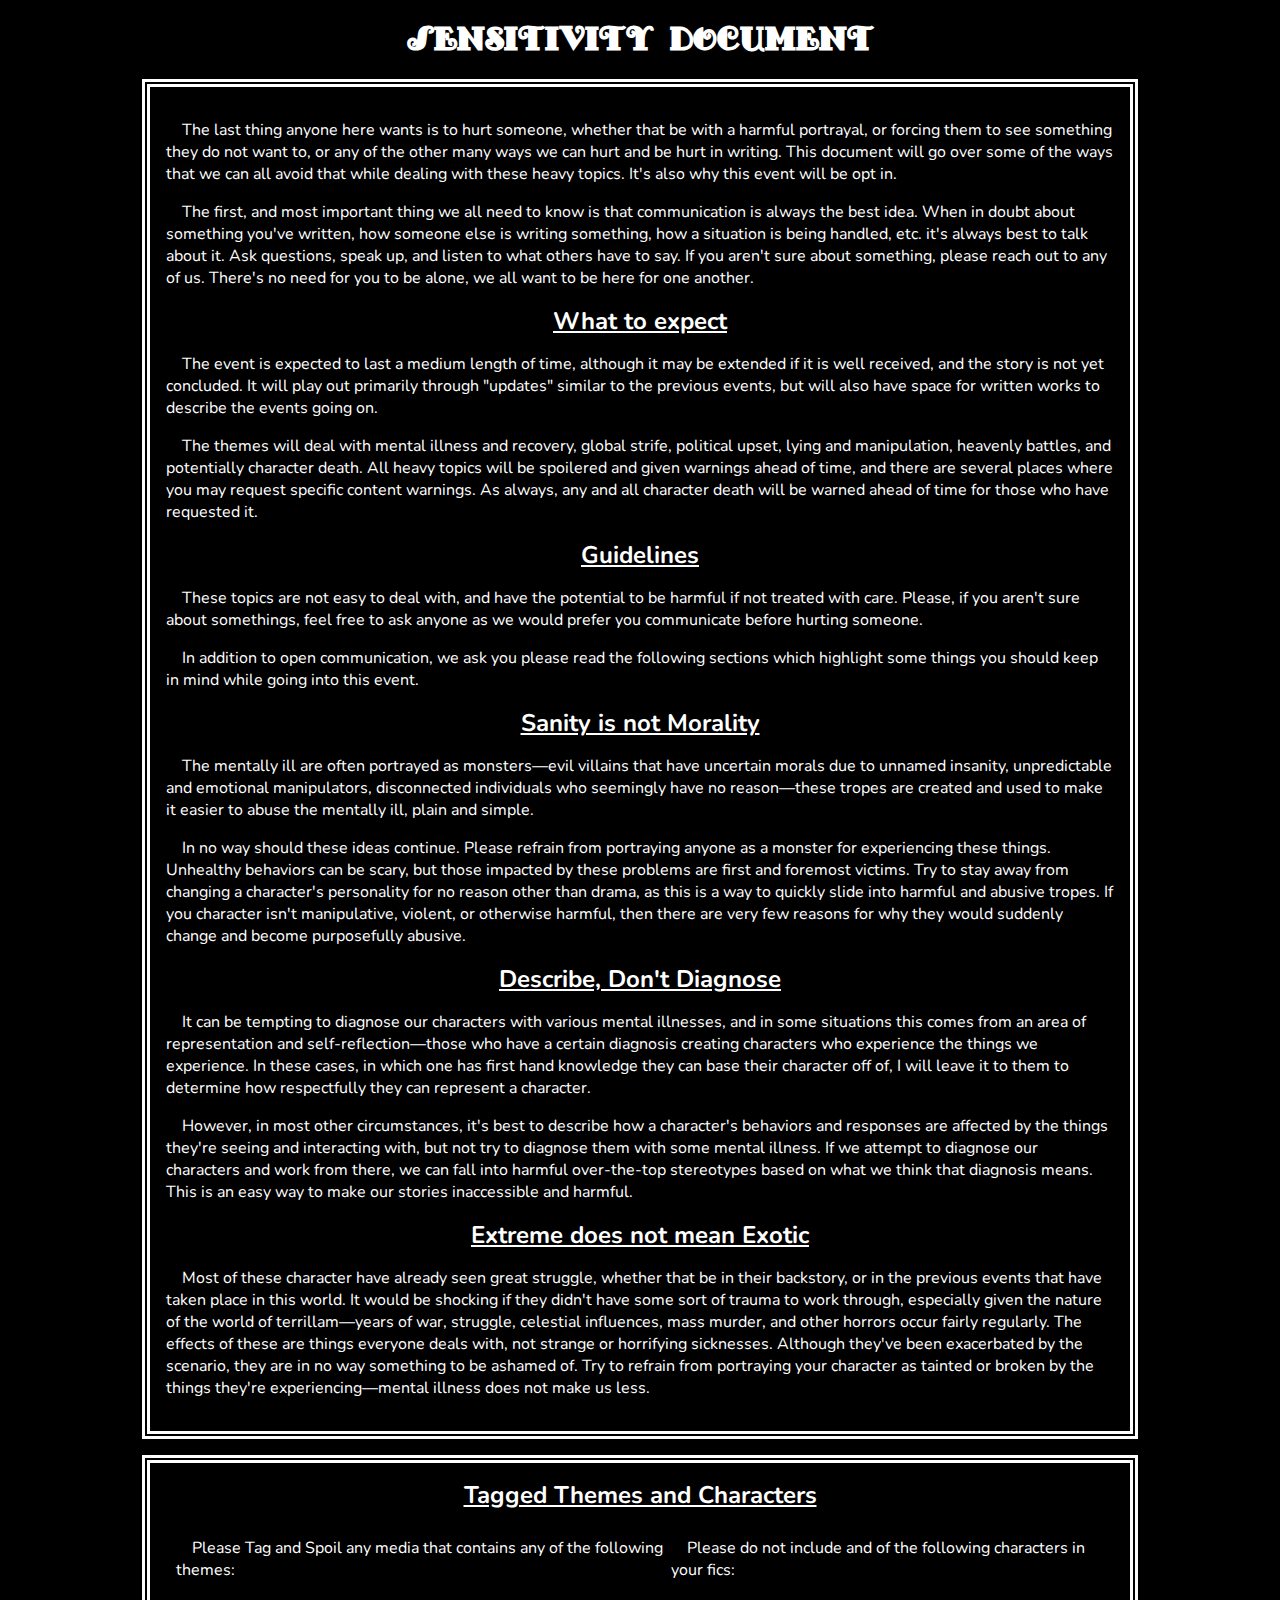
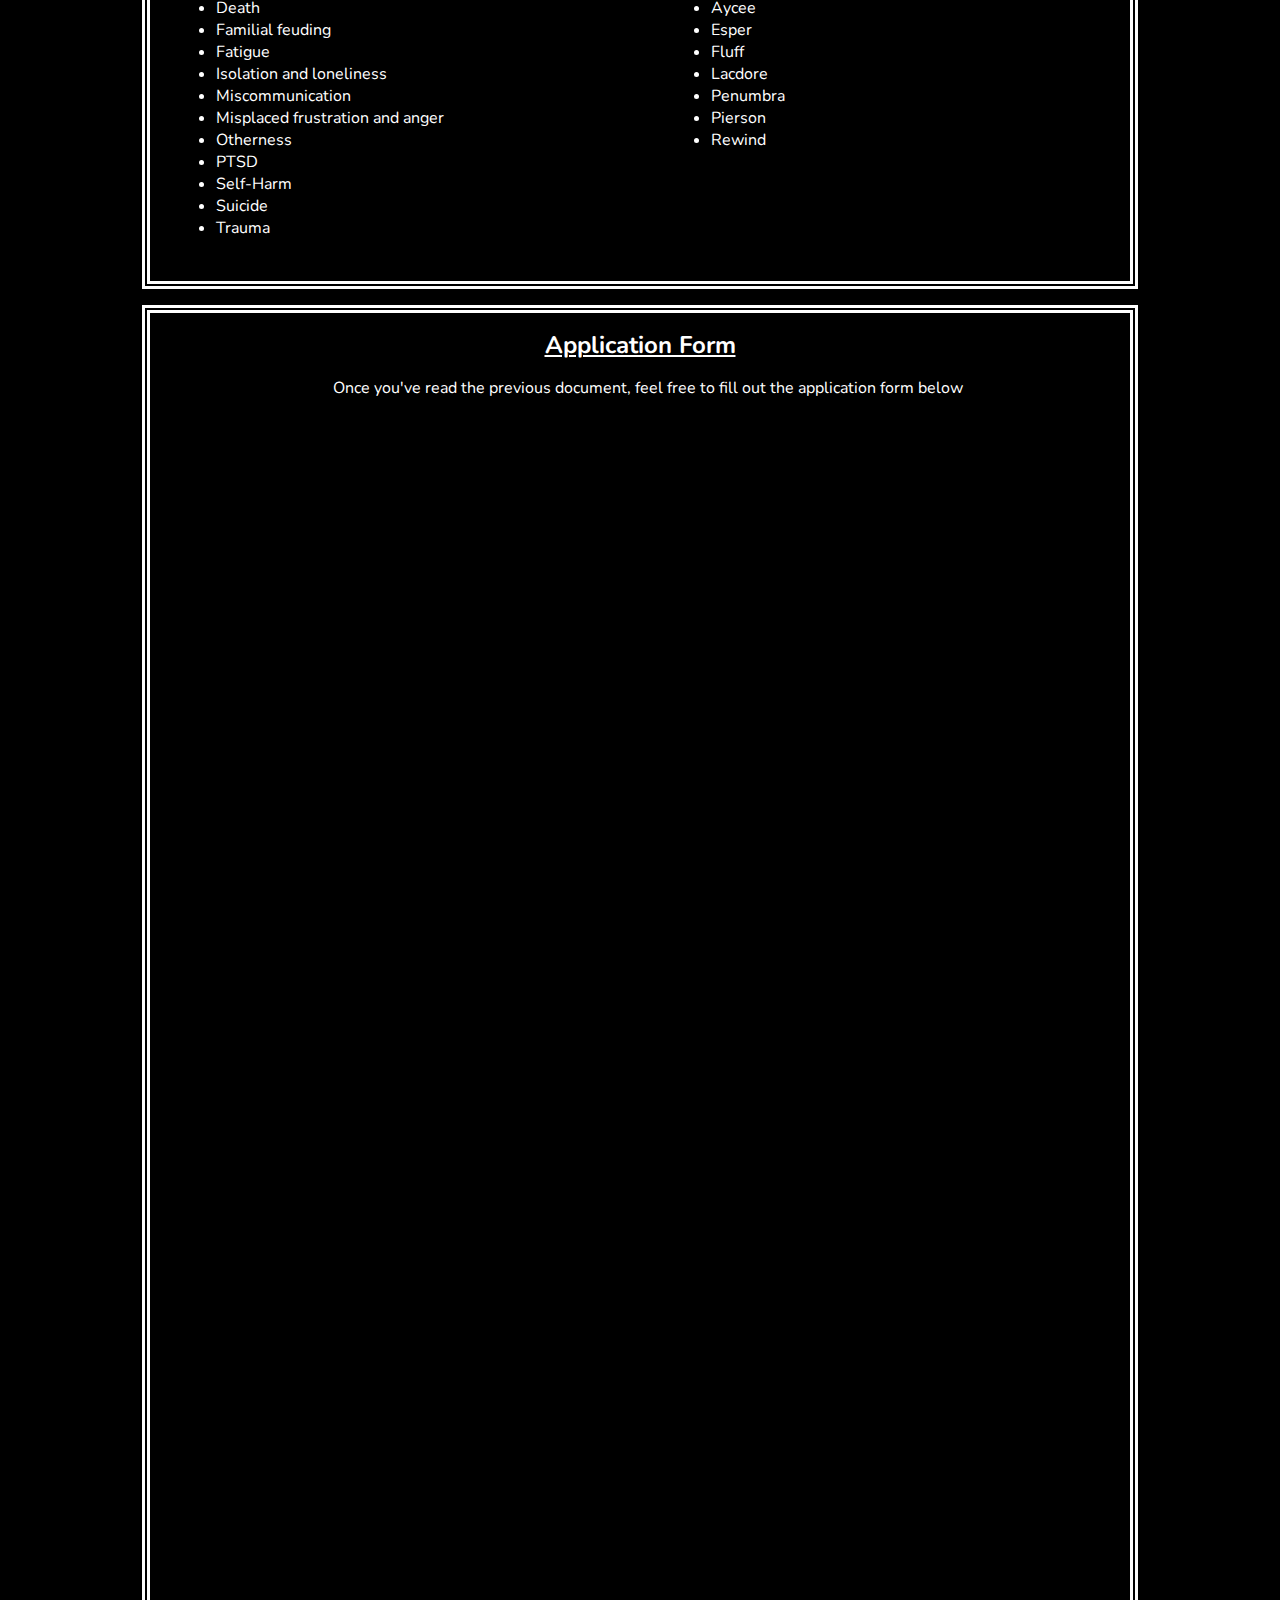
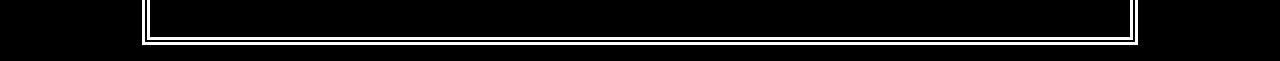
<file: event/Sensitivity.html>
<!DOCTYPE html>
<html>
	<head>
		<link rel="stylesheet" href="..\css\event\event.css">
		<title>
			In Choro Lunae Sensitivity Document
		</title>
		<meta name="viewport" content="width=device-width, initial-scale=1">

	</head>
	<body>
		<h1>Sensitivity Document</h1>
		<div class="contentBox">
			<p>The last thing anyone here wants is to hurt someone, whether that be with a harmful portrayal, or forcing them to see something they do not want to, or any of the other many ways we can hurt and be hurt in writing. This document will go over some of the ways that we can all avoid that while dealing with these heavy topics. It's also why this event will be opt in.</p>
			<p>The first, and most important thing we all need to know is that communication is always the best idea. When in doubt about something you've written, how someone else is writing something, how a situation is being handled, etc. it's always best to talk about it. Ask questions, speak up, and listen to what others have to say. If you aren't sure about something, please reach out to any of us. There's no need for you to be alone, we all want to be here for one another.</p>
			<h2>What to expect</h2>
			<p>The event is expected to last a medium length of time, although it may be extended if it is well received, and the story is not yet concluded. It will play out primarily through "updates" similar to the previous events, but will also have space for written works to describe the events going on.</p>
			<p>The themes will deal with mental illness and recovery, global strife, political upset, lying and manipulation, heavenly battles, and potentially character death. All heavy topics will be spoilered and given warnings ahead of time, and there are several places where you may request specific content warnings. As always, any and all character death will be warned ahead of time for those who have requested it.</p>
			<h2>Guidelines</h2>
			<p>These topics are not easy to deal with, and have the potential to be harmful if not treated with care. Please, if you aren't sure about somethings, feel free to ask anyone as we would prefer you communicate before hurting someone.</p>
			<p>In addition to open communication, we ask you please read the following sections which highlight some things you should keep in mind while going into this event.</p>
			<h2>Sanity is not Morality</h2>
			<p>The mentally ill are often portrayed as monsters—evil villains that have uncertain morals due to unnamed insanity, unpredictable and emotional manipulators, disconnected individuals who seemingly have no reason—these tropes are created and used to make it easier to abuse the mentally ill, plain and simple.</p>
			<p>In no way should these ideas continue. Please refrain from portraying anyone as a monster for experiencing these things. Unhealthy behaviors can be scary, but those impacted by these problems are first and foremost victims. Try to stay away from changing a character's personality for no reason other than drama, as this is a way to quickly slide into harmful and abusive tropes. If you character isn't manipulative, violent, or otherwise harmful, then there are very few reasons for why they would suddenly change and become purposefully abusive.</p>
			<h2>Describe, Don't Diagnose</h2>
			<p>It can be tempting to diagnose our characters with various mental illnesses, and in some situations this comes from an area of representation and self-reflection—those who have a certain diagnosis creating characters who experience the things we experience. In these cases, in which one has first hand knowledge they can base their character off of, I will leave it to them to determine how respectfully they can represent a character.</p>
			<p>However, in most other circumstances, it's best to describe how a character's behaviors and responses are affected by the things they're seeing and interacting with, but not try to diagnose them with some mental illness. If we attempt to diagnose our characters and work from there, we can fall into harmful over-the-top stereotypes based on what we think that diagnosis means. This is an easy way to make our stories inaccessible and harmful.</p>
			<h2>Extreme does not mean Exotic</h2>
			<p>Most of these character have already seen great struggle, whether that be in their backstory, or in the previous events that have taken place in this world. It would be shocking if they didn't have some sort of trauma to work through, especially given the nature of the world of terrillam—years of war, struggle, celestial influences, mass murder, and other horrors occur fairly regularly. The effects of these are things everyone deals with, not strange or horrifying sicknesses. Although they've been exacerbated by the scenario, they are in no way something to be ashamed of. Try to refrain from portraying your character as tainted or broken by the things they're experiencing—mental illness does not make us less.</p>
		</div>
		<div class="contentBox">
			<h2>Tagged Themes and Characters</h2>
			<div class="grid-container">
					<div class="grid-item">
					<p>Please Tag and Spoil any media that contains any of the following themes: </p>
					<ul>
						<li>Death</li>
						<li>Familial feuding</li>
						<li>Fatigue</li>
						<li>Isolation and loneliness</li>
						<li>Miscommunication</li>
						<li>Misplaced frustration and anger</li>
						<li>Otherness</li>
						<li>PTSD</li>
						<li>Self-Harm</li>
						<li>Suicide</li>
						<li>Trauma</li>
					</ul>
				</div>
				<div class="grid-item">
					<p>Please do not include and of the following characters in your fics: </p>
					<ul>
						<li>Aycee</li>
						<li>Esper</li>
						<li>Fluff</li>
						<li>Lacdore</li>
						<li>Penumbra</li>
						<li>Pierson</li>
						<li>Rewind</li>
					</ul>
				</div>
			</div>
		</div>
		<div class="contentBox">
			<h2>Application Form</h2>
			<p style="text-align: center;">Once you've read the previous document, feel free to fill out the application form below</p>
			<iframe src="https://docs.google.com/forms/d/e/1FAIpQLSd1YkROUtRcyrKTNbdGv_Zxs0tKqTd4A03vNpFP9SRXuT67tQ/viewform?embedded=true"  width="100%" height="1200" frameborder="0" marginheight="0" marginwidth="0">Loading…</iframe>
		</div>
	</body>
</html>
</file>
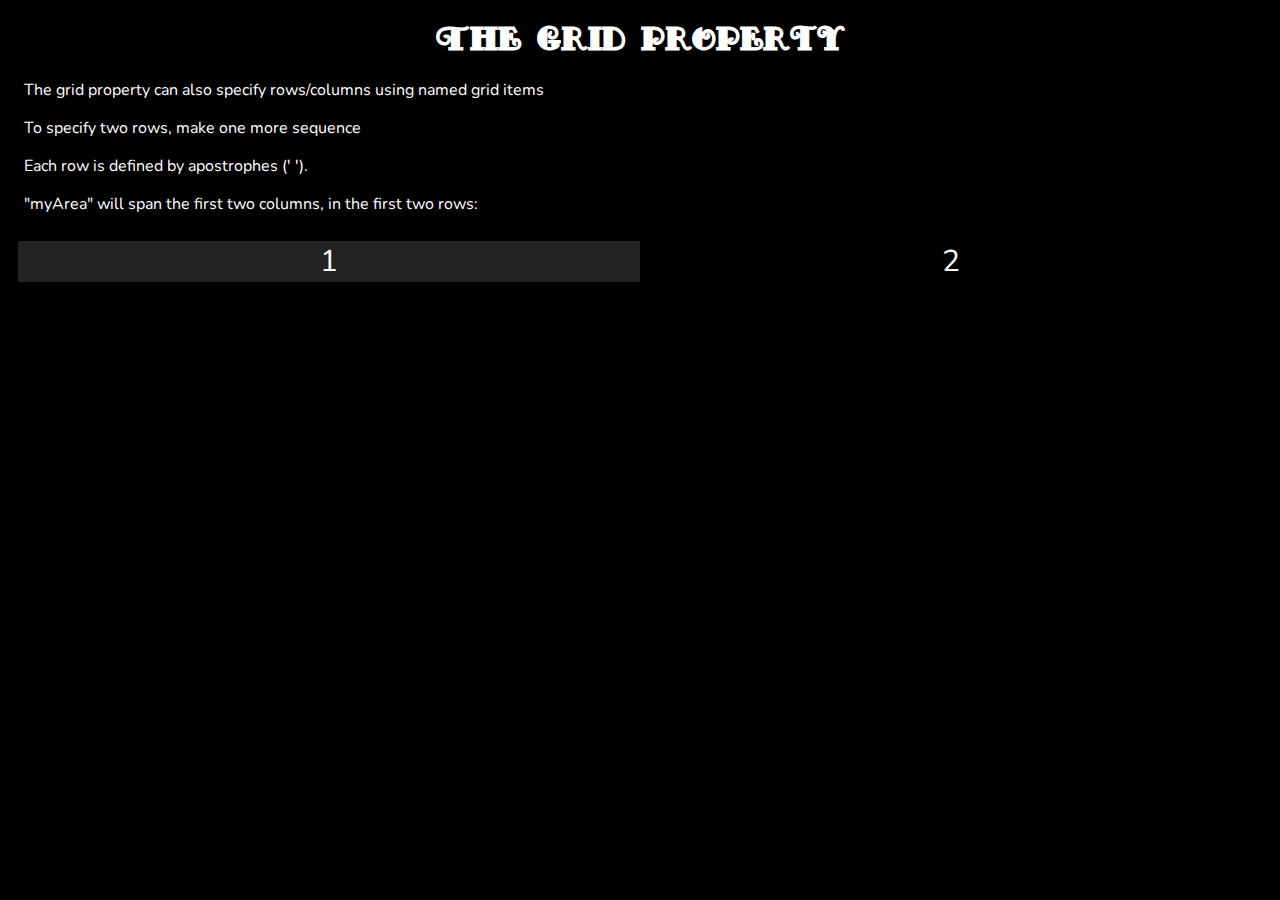
<file: event/sidebar.html>
<!DOCTYPE html>
<html>
	<Head>
		<link rel="stylesheet" href="..\css\event\event.css">
		<title>
			Sidebar Test
		</title>
		<meta name="viewport" content="width=device-width, initial-scale=1">
		
<style>
	.item1 {
	}
	
	.grid-container {
	  display: grid;
	  grid:
	  '. .';
	}
	
	.grid-container > div {
	  text-align: center;
	  font-size: 30px;
	}
	.left {
	  background-color: rgba(136, 136, 136, 0.253);
	}
	</style>
	</head>
	<body>
	
	<h1>The grid Property</h1>
	
	<p>The grid property can also specify rows/columns using named grid items</p>
	<p>To specify two rows, make one more sequence </p>
	<p>Each row is defined by apostrophes (' ').</p>
	<p>"myArea" will span the first two columns, in the first two rows:</p>
	
	<div class="grid-container">
	  <div class="left">1</div>
	  <div class="right">2</div>
	</div>
	
	</body>
</html>
</file>
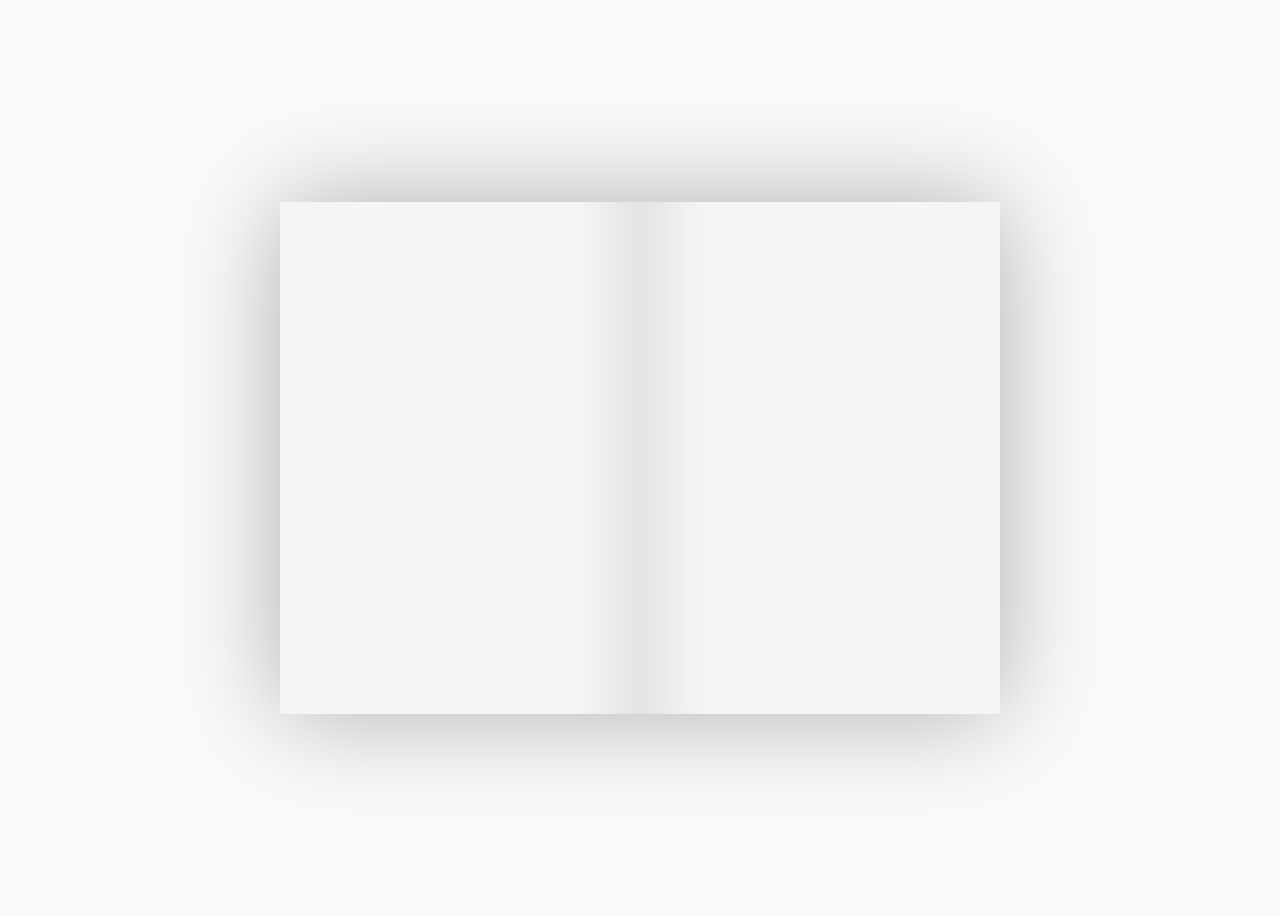
<file: testing-stuff/folder-test.html>
<!DOCTYPE html>
<html>
	<head>
		<style>
			@import url("https://fonts.googleapis.com/css?family=Cormorant+Garamond:300,400,600|Tulpen+One&display=swap");
 :root {
	/* colors */
	 --body-bg: #fafafa;
	 --page-bg: #f5f5f5;
	 --dark-text: #2a2935;
	/* spacing */
	/* this is what defines the global scale */
	 --baseline: 12px;
	/* fonts */
	 --book-title: "Tulpen One", sans-serif;
	 --title: "Cormorant Garamond", serif;
	 --body: "Cormorant Garamond", serif;
	 --base-size: var(--baseline) * 1.2;
}
 * {
	 box-sizing: border-box;
}
 body {
	 background-color: var(--body-bg);
	 height: 100vh;
	 display: flex;
	 flex-direction: column;
	 align-items: center;
	 justify-content: center;
}
 .cover {
	 width: calc(var(--baseline) * 60);
	 height: calc(var(--baseline) * 42.6);
	 box-shadow: 0 0 100px rgba(0, 0, 0, 0.3);
}
 .book {
	 width: 100%;
	 height: 100%;
	 display: flex;
	 perspective: 1200px;
}
 .book__page {
	 position: relative;
	 width: 50%;
	 height: 100%;
	 display: grid;
	 transform: rotateY(0deg);
	 transition: transform 0.9s cubic-bezier(0.645, 0.045, 0.355, 1);
	 transform-origin: 0% 0%;
	 background-color: var(--page-bg);
	 background-image: linear-gradient(90deg, rgba(227, 227, 227, 1) 0%, rgba(247, 247, 247, 0) 18%);
}
 .book__page:nth-of-type(1) {
	 background-image: linear-gradient(-90deg, rgba(227, 227, 227, 1) 0%, rgba(247, 247, 247, 0) 18%);
}
 .book__page--1 {
	 cursor: pointer;
	 overflow: hidden;
}
 .book__page--1 img {
	 width: 100%;
	 max-width: 100%;
	 height: auto;
}
 .book__page--2 {
	 position: absolute;
	 right: 0;
	 pointer-events: none;
	 transform-style: preserve-3d;
	 background-color: var(--page-bg);
	 background-image: linear-gradient(90deg, rgba(227, 227, 227, 1) 0%, rgba(247, 247, 247, 0) 18%);
}
 .book__page--4 {
	 cursor: pointer;
	 padding: 0 calc(var(--baseline) * 3);
}
 .book__page-front {
	 position: absolute;
	 width: 100%;
	 height: 100%;
	 transform: rotateY(0deg) translateZ(1px);
}
 .book__page-back {
	 position: absolute;
	 width: 100%;
	 height: 100%;
	 padding: 0 calc(var(--baseline) * 1.8);
	 transform: rotateY(180deg) translateZ(1px);
}
 .book__page .page__content {
	 padding: var(--baseline);
	 height: 100%;
	 position: relative;
	 text-align: center;
}
 .book__page .page__content-book-title {
	 font-family: var(--book-title);
	 font-size: calc(var(--base-size) * 3);
	 font-weight: bold;
	 text-transform: uppercase;
	 letter-spacing: 3px;
	 color: var(--dark-text);
	 margin-top: calc(var(--baseline) * 5);
	 margin-bottom: calc(var(--baseline) * 2);
}
 .book__page .page__content-author {
	 font-family: var(--title);
	 font-size: calc(var(--base-size) * 1.2);
	 font-weight: 100;
	 text-transform: uppercase;
	 color: var(--dark-text);
	 border-top: 1px solid var(--dark-text);
	 border-bottom: 1px solid var(--dark-text);
	 display: inline-block;
	 padding: calc(var(--baseline) / 2) calc(var(--baseline) / 5);
	 margin-bottom: calc(var(--baseline) * 6);
}
 .book__page .page__content-credits {
	 font-family: var(--title);
	 text-transform: uppercase;
	 font-size: calc(var(--base-size) * 0.8);
	 margin-bottom: calc(var(--baseline) * 2);
	 letter-spacing: 1px;
}
 .book__page .page__content-credits span {
	 display: block;
	 font-size: calc(var(--base-size) * 1.2);
	 letter-spacing: 0;
}
 .book__page .page__content-copyright {
	 position: absolute;
	 width: calc(100% - (var(--baseline) * 2));
	 bottom: calc(var(--baseline) * 2);
	 font-family: var(--title);
	 font-size: calc(var(--base-size) * 0.8);
	 text-transform: uppercase;
}
 .book__page .page__content-title {
	 font-family: var(--title);
	 font-size: calc(var(--base-size) * 1);
	 text-transform: uppercase;
	 letter-spacing: 1px;
	 margin-top: calc(var(--baseline) * 5);
	 margin-bottom: calc(var(--baseline) * 3);
}
 .book__page .page__content-table {
	 width: 100%;
	 margin-top: calc(var(--baseline) * 2);
}
 .book__page .page__content-table td {
	 font-family: var(--title);
	 font-size: calc(var(--base-size) * 1);
	 padding-bottom: calc(var(--baseline) * 1.5);
	 text-transform: uppercase;
}
 .book__page .page__content-blockquote {
	 margin-bottom: calc(var(--baseline) * 2);
}
 .book__page .page__content-blockquote-text {
	 font-family: var(--title);
	 font-size: calc(var(--base-size) * 0.67);
	 font-style: italic;
	 text-align: justify;
}
 .book__page .page__content-blockquote-reference {
	 font-family: var(--title);
	 font-size: calc(var(--base-size) * 0.7);
	 margin-top: calc(var(--baseline) * 0.3);
	 float: right;
	 text-transform: uppercase;
}
 .book__page .page__content-text {
	 font-family: var(--title);
	 font-size: calc(var(--base-size) * 0.67);
	 text-align: justify;
	 text-indent: var(--baseline);
}
 .book__page .page__number {
	 position: absolute;
	 bottom: var(--baseline);
	 width: calc(100% - (var(--baseline) * 2));
	 font-family: var(--title);
	 font-size: calc(var(--base-size) * 0.67);
	 text-align: center;
}
 .book input[type="radio"] {
	 display: none;
}
 .book input[type="radio"]:checked + .book__page {
	 transition: transform 0.9s cubic-bezier(0.645, 0.045, 0.355, 1);
	 transform: rotateY(-180deg);
}
 
		</style>
	</head>
	<body>
		<div class="cover">
			<div class="book">
			<label for="page-1"  class="book__page book__page--1">
			</label>
			
			<label for="page-2" class="book__page book__page--4">
			  <div class="page__content">
				<div class="page__content-blockquote">
				  <p class="page__content-blockquote-text">
				</div>
				<div class="page__content-text">
				</div>
				<div class="page__number">3</div>
			  </div>
			</label>
			  
			<!-- Resets the page -->
			<input type="radio" name="page" id="page-1"/>
			  
			<!-- Goes to the second page -->
			<input type="radio" name="page" id="page-2"/>
			<label class="book__page book__page--2">
			  <div class="book__page-front">
				<div class="page__content">
				  
				  <p class="page__content-credits">
				  </p>
				  
				  <p class="page__content-credits">
				  </p>
				  
				  <div class="page__content-copyright">
				  </div>
				</div>
			  </div>
			  <div class="book__page-back">
				<div class="page__content">
				  
				</div>
			  </div>
			</label>
		  </div>
		  </div>
	</body>
</html>
</file>
